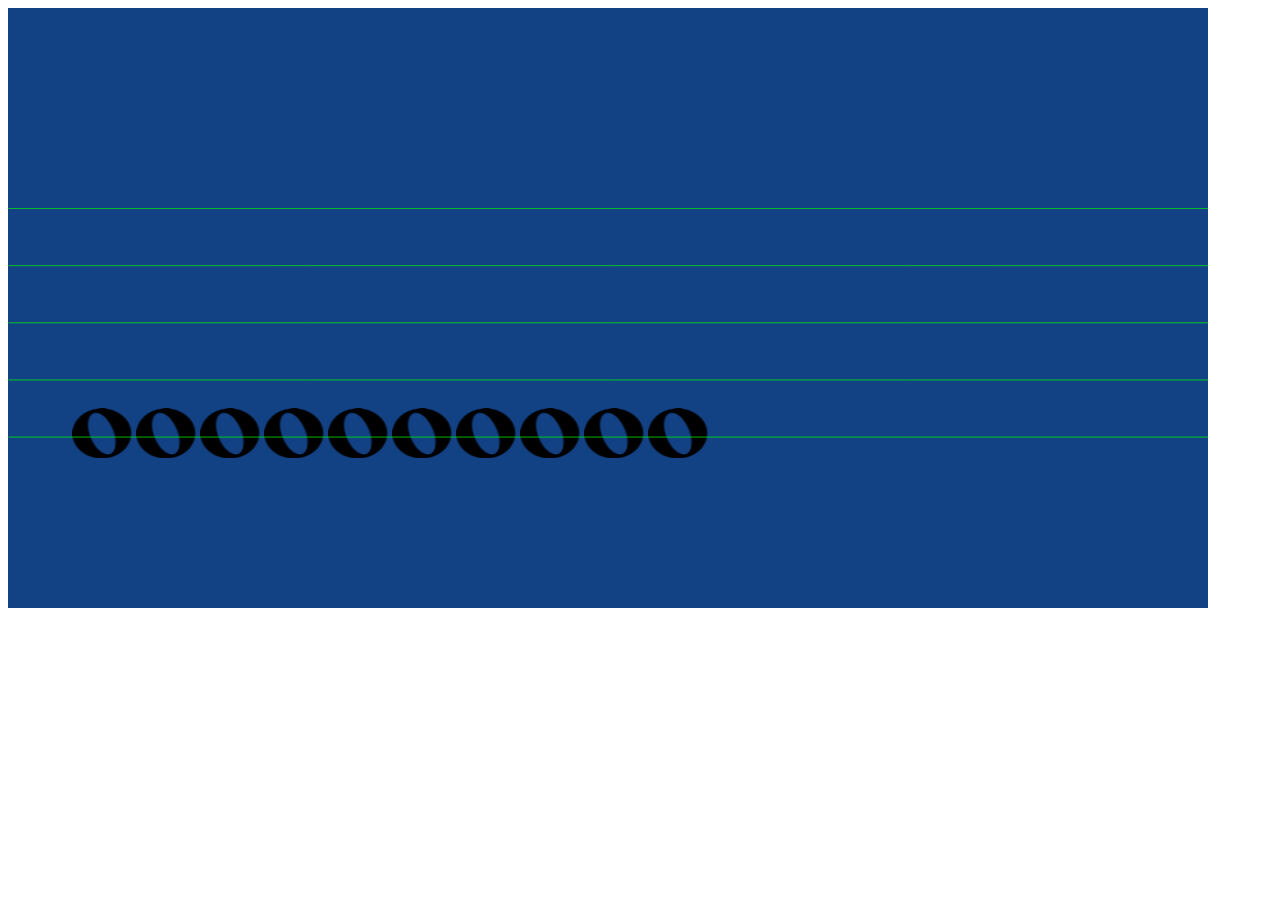
<file: hellophaser/index.html>
<!doctype html>
<html>
    <head>
        <meta charset="UTF-8" />
        <title>hello phaser!</title>
        <!--<script src="//cdn.jsdelivr.net/phaser/2.5.0/phaser.min.js"></script>-->
        <script src="./js/phaser.js"></script>
		<script src="./align_multiple_sprites.js"></script> 
    </head>
    <body>

    </body>
</html>
</file>
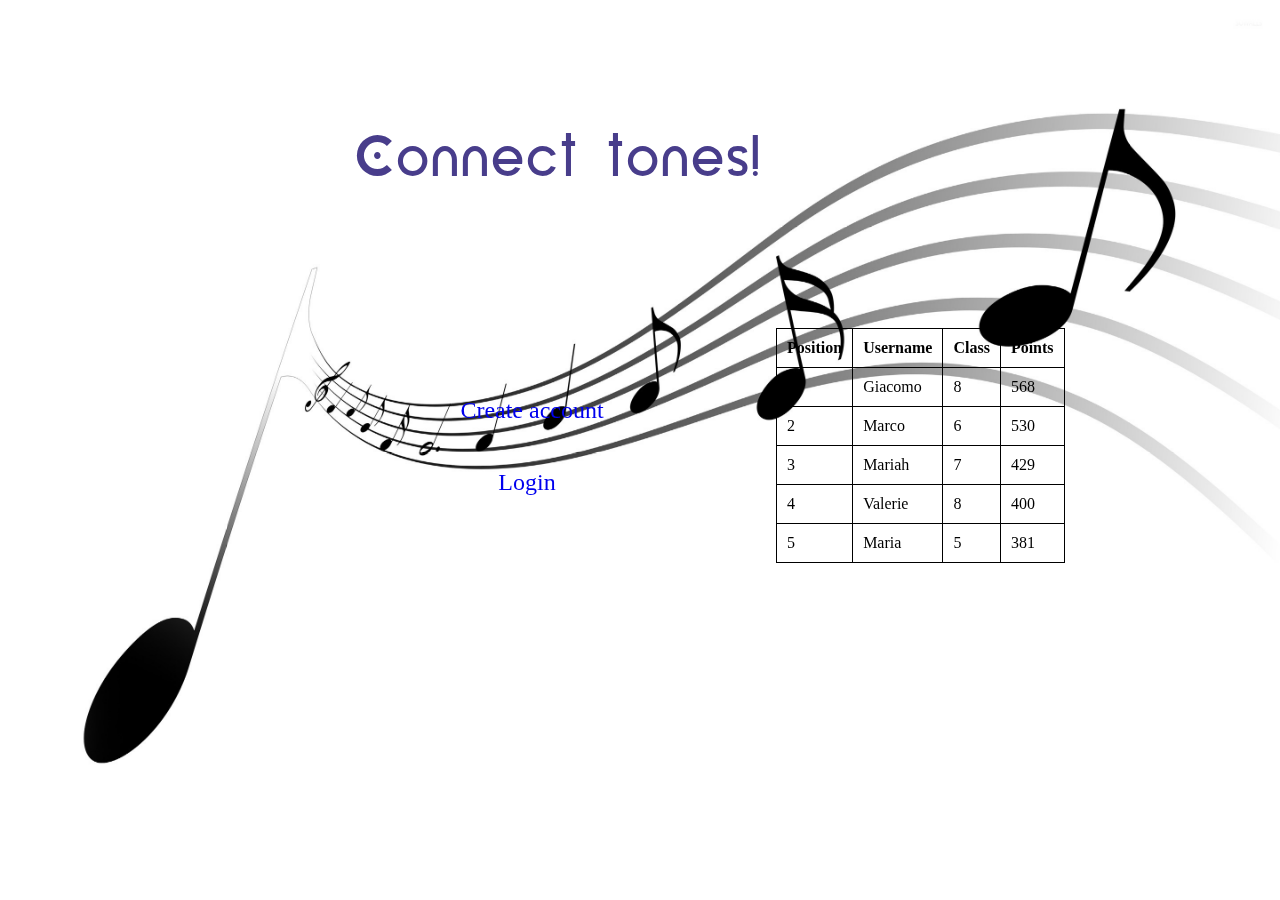
<file: notes/index.html>
<!DOCTYPE html>
<html lang="en">
<head>
    <meta charset="UTF-8">
    <link rel="stylesheet" type="text/css" href="style.css">
    <title>Connect tones</title>
</head>
<body>

<div id="background">
    <img src="assets/background.jpg" class="stretch" alt="" class="img-responsive"/>
</div>

<div id="title">
    Connect tones!
</div>

<div id="finalTable">
    <table>
        <tr>
            <th>Position</th>
            <th>Username</th>
            <th>Class</th>
            <th>Points</th>
        </tr>
        <tr>
            <td>1</td>
            <td>Giacomo</td>
            <td>8</td>
            <td>568</td>
        </tr>
        <tr>
            <td>2</td>
            <td>Marco</td>
            <td>6</td>
            <td>530</td>
        </tr>
        <tr>
            <td>3</td>
            <td>Mariah</td>
            <td>7</td>
            <td>429</td>
        </tr>
        <tr>
            <td>4</td>
            <td>Valerie</td>
            <td>8</td>
            <td>400</td>
        </tr>
        <tr>
            <td>5</td>
            <td>Maria</td>
            <td>5</td>
            <td>381</td>
        </tr>

    </table>
</div>

<div id="link1">
    <a  class="button" href="createAccount.html">Create account</a>
</div>
<div id="link2">
    <a class="button" href="login.html">Login</a>
</div>





</body>
</html>
</file>
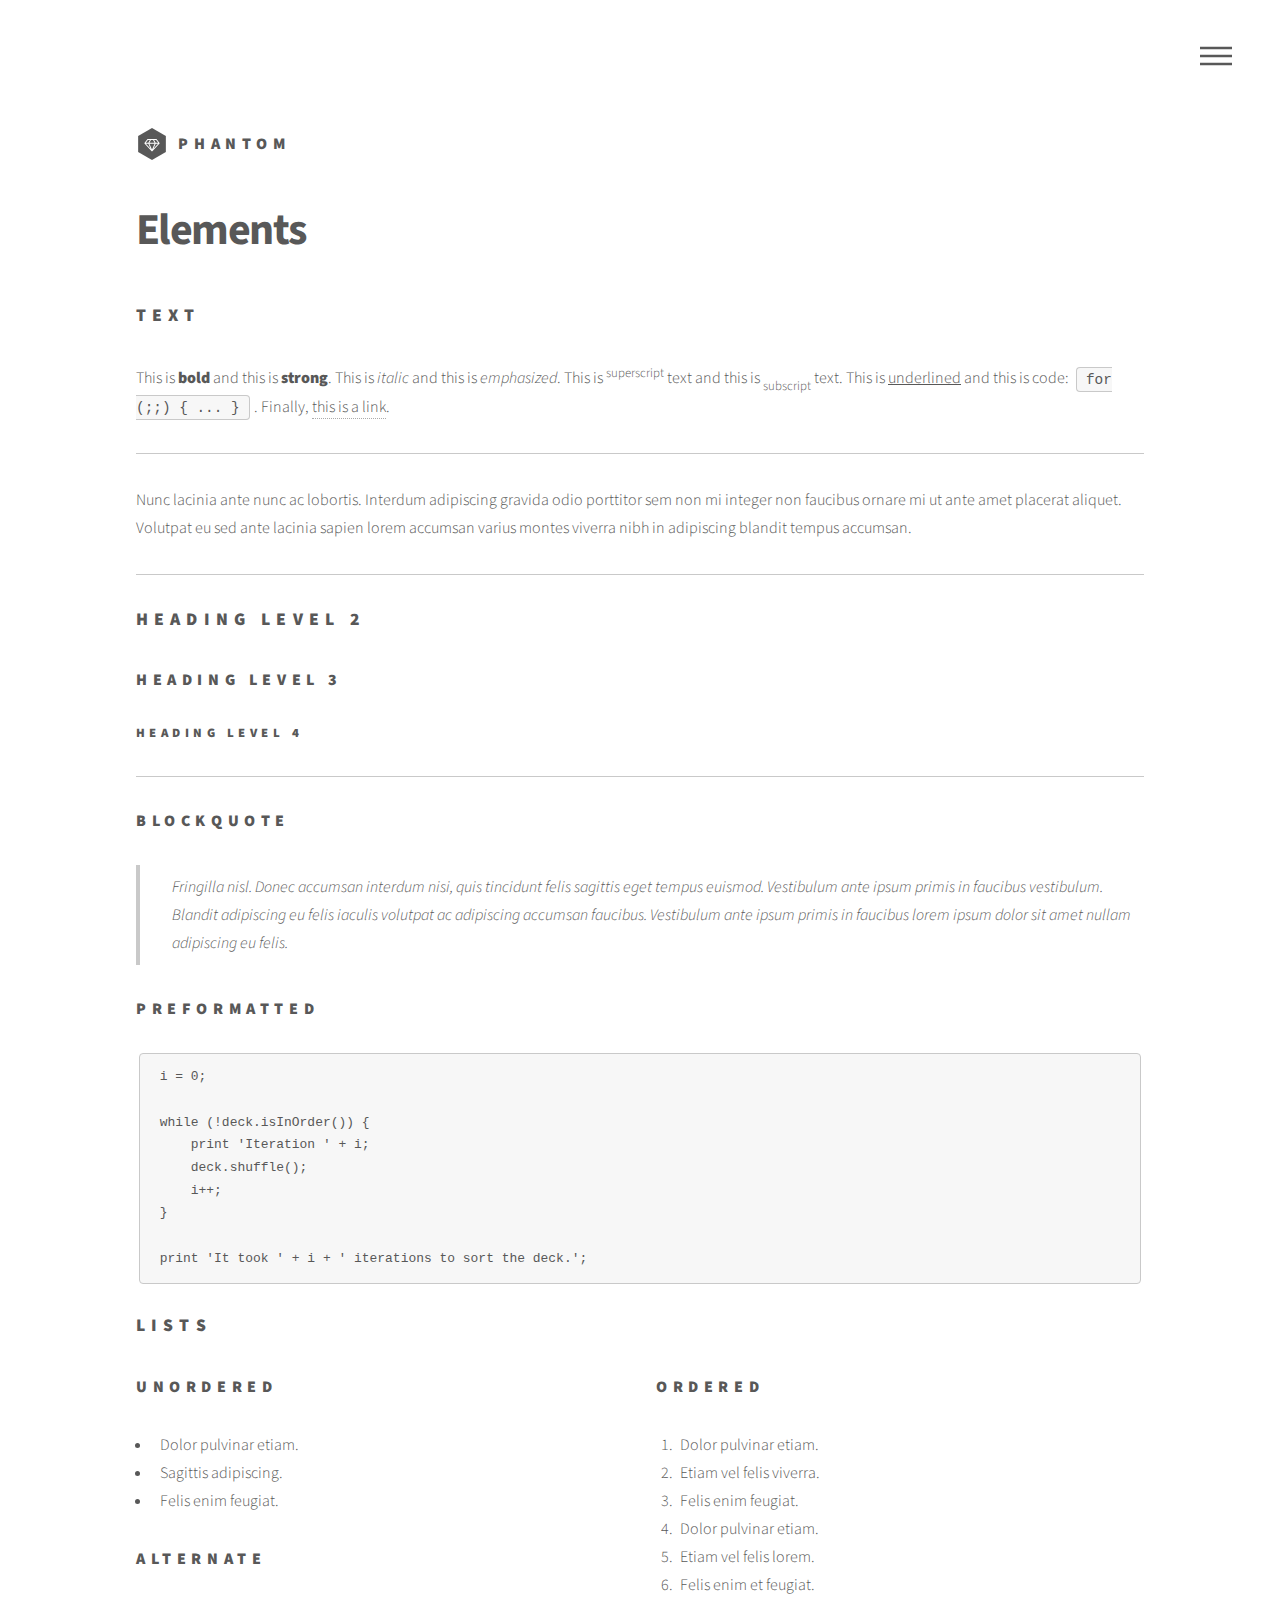
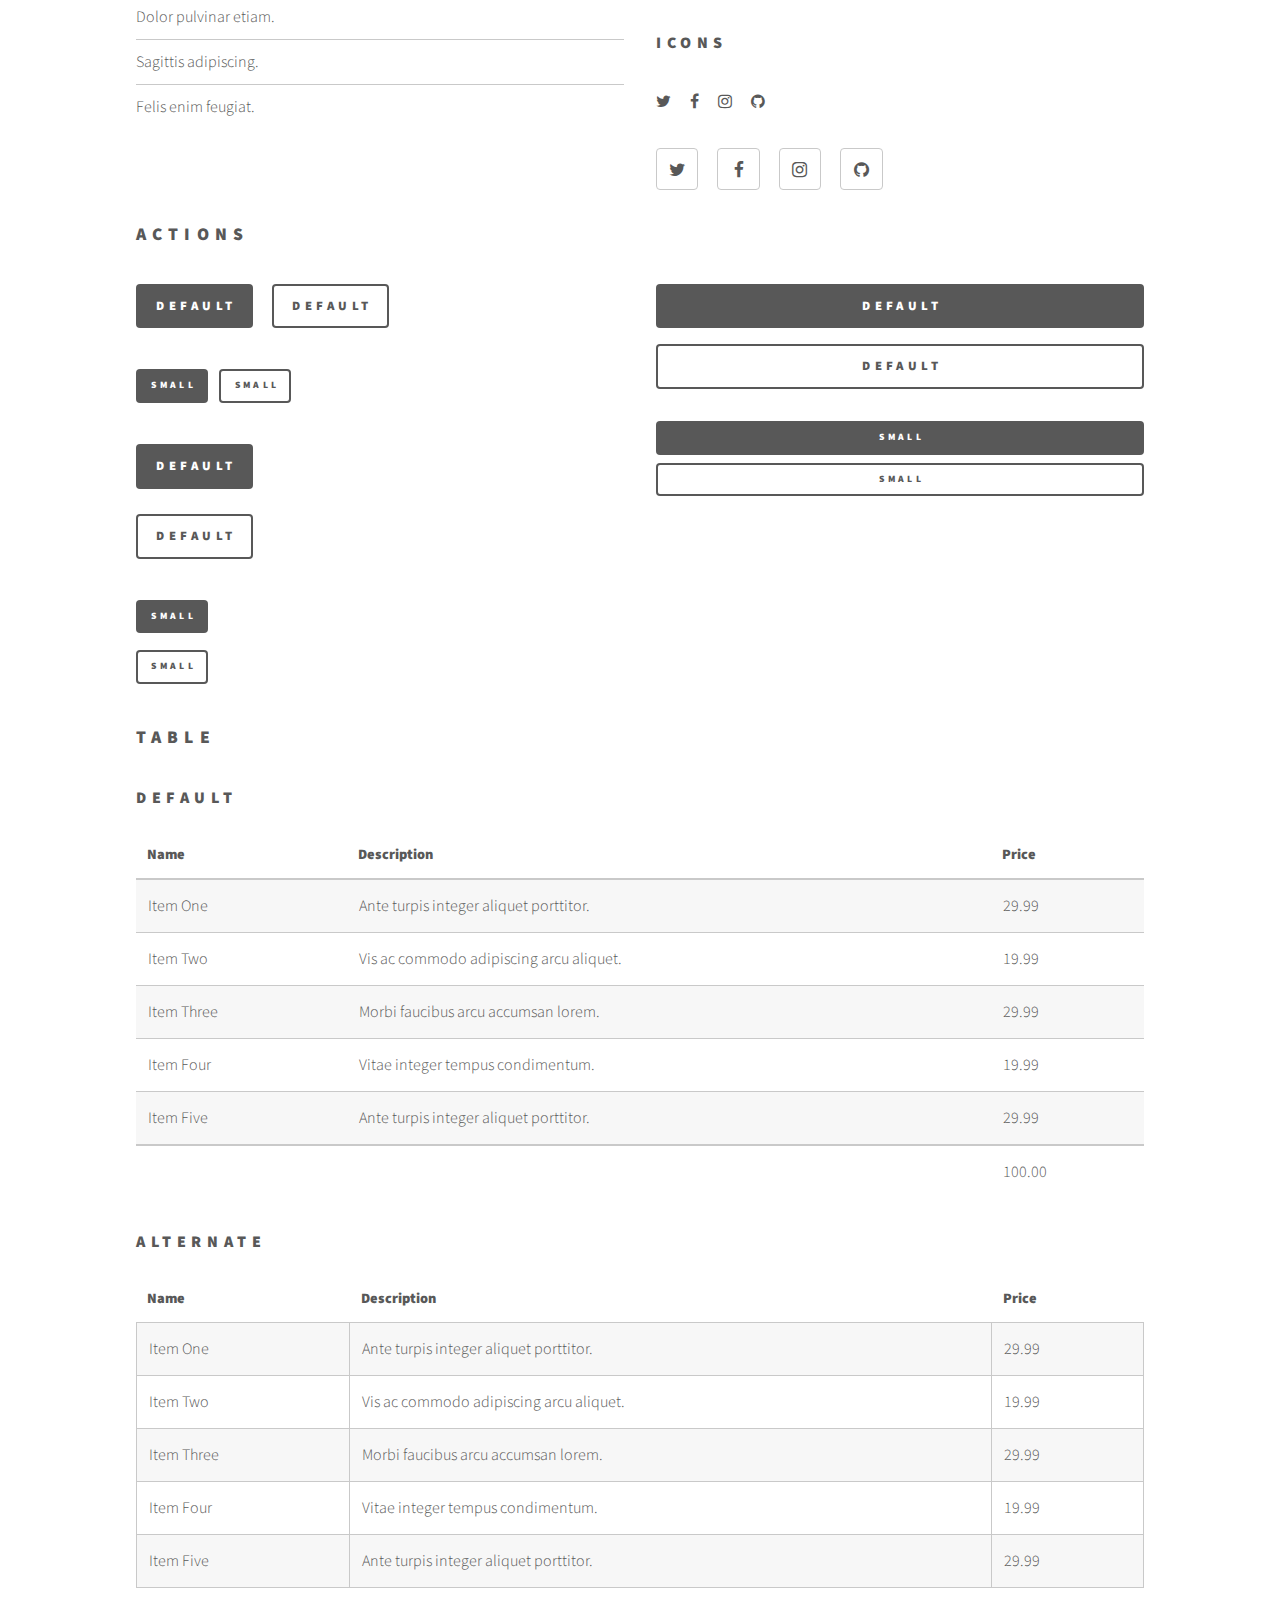
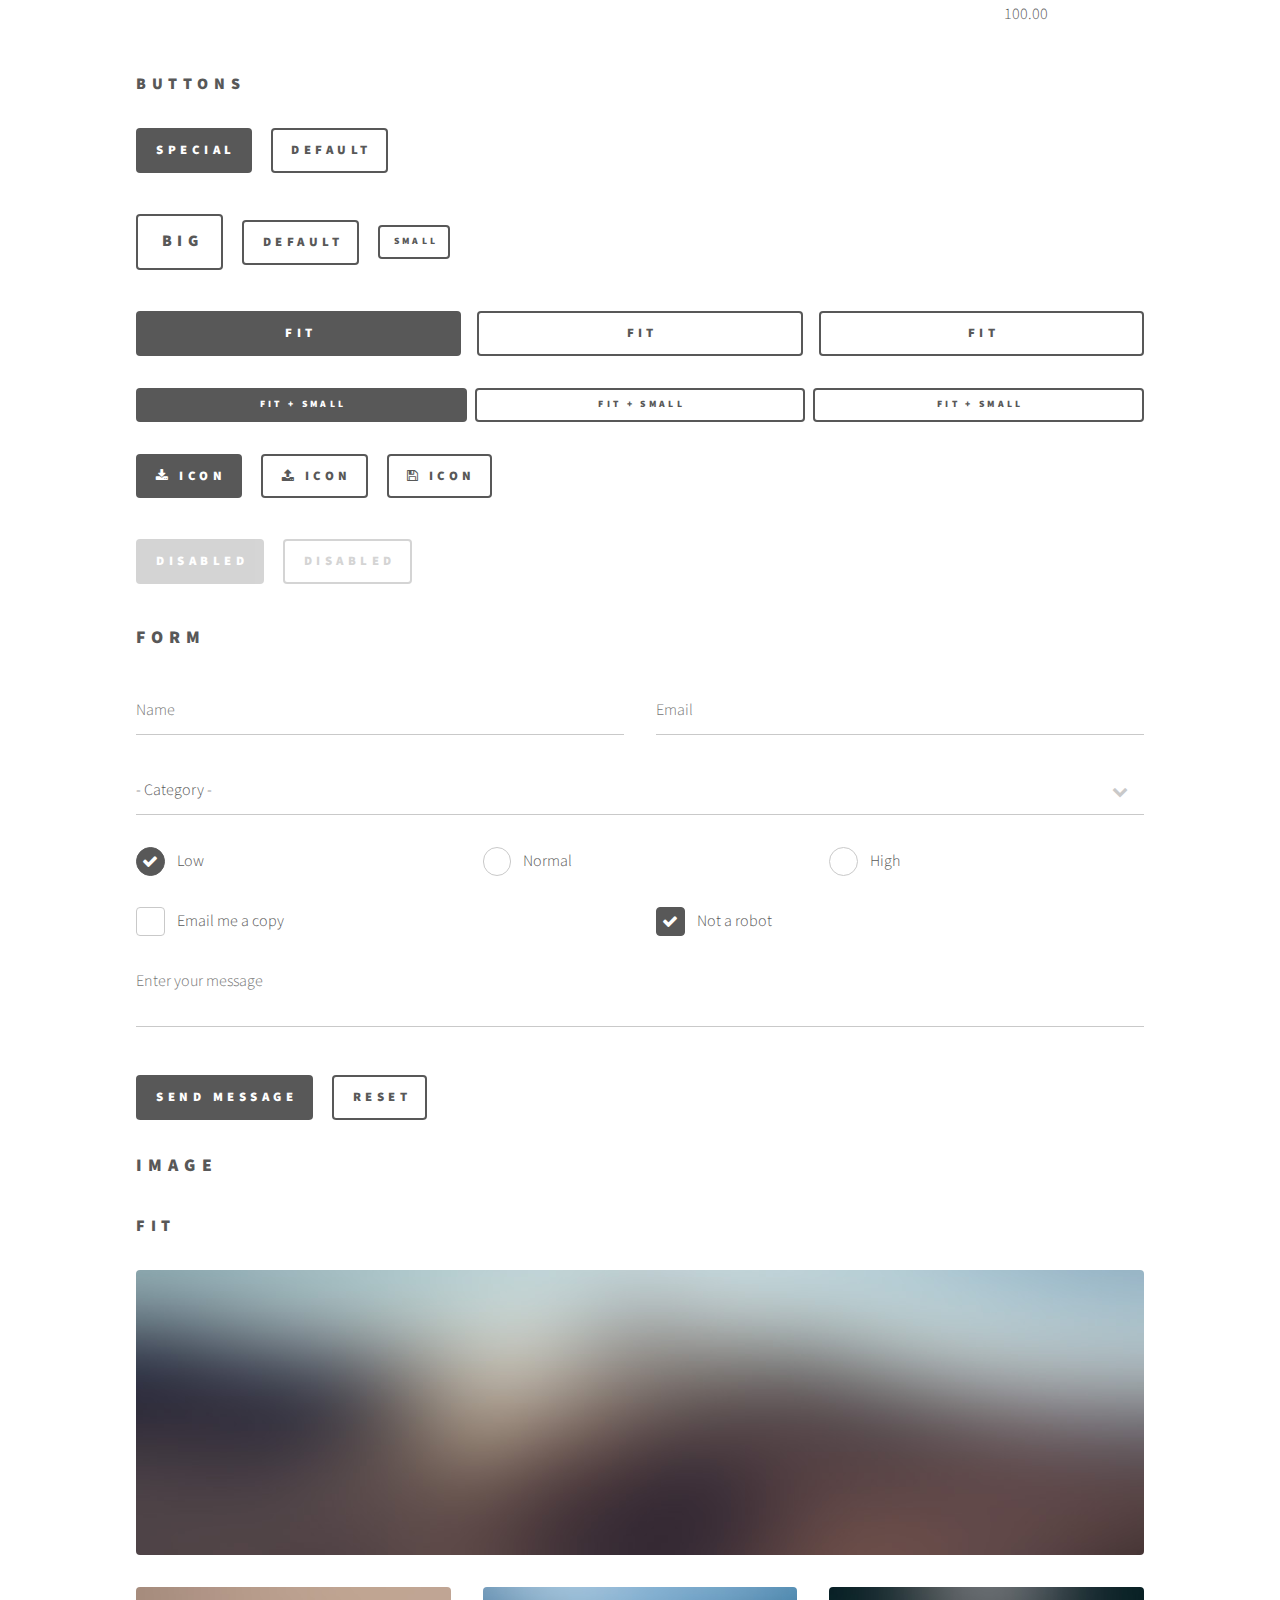
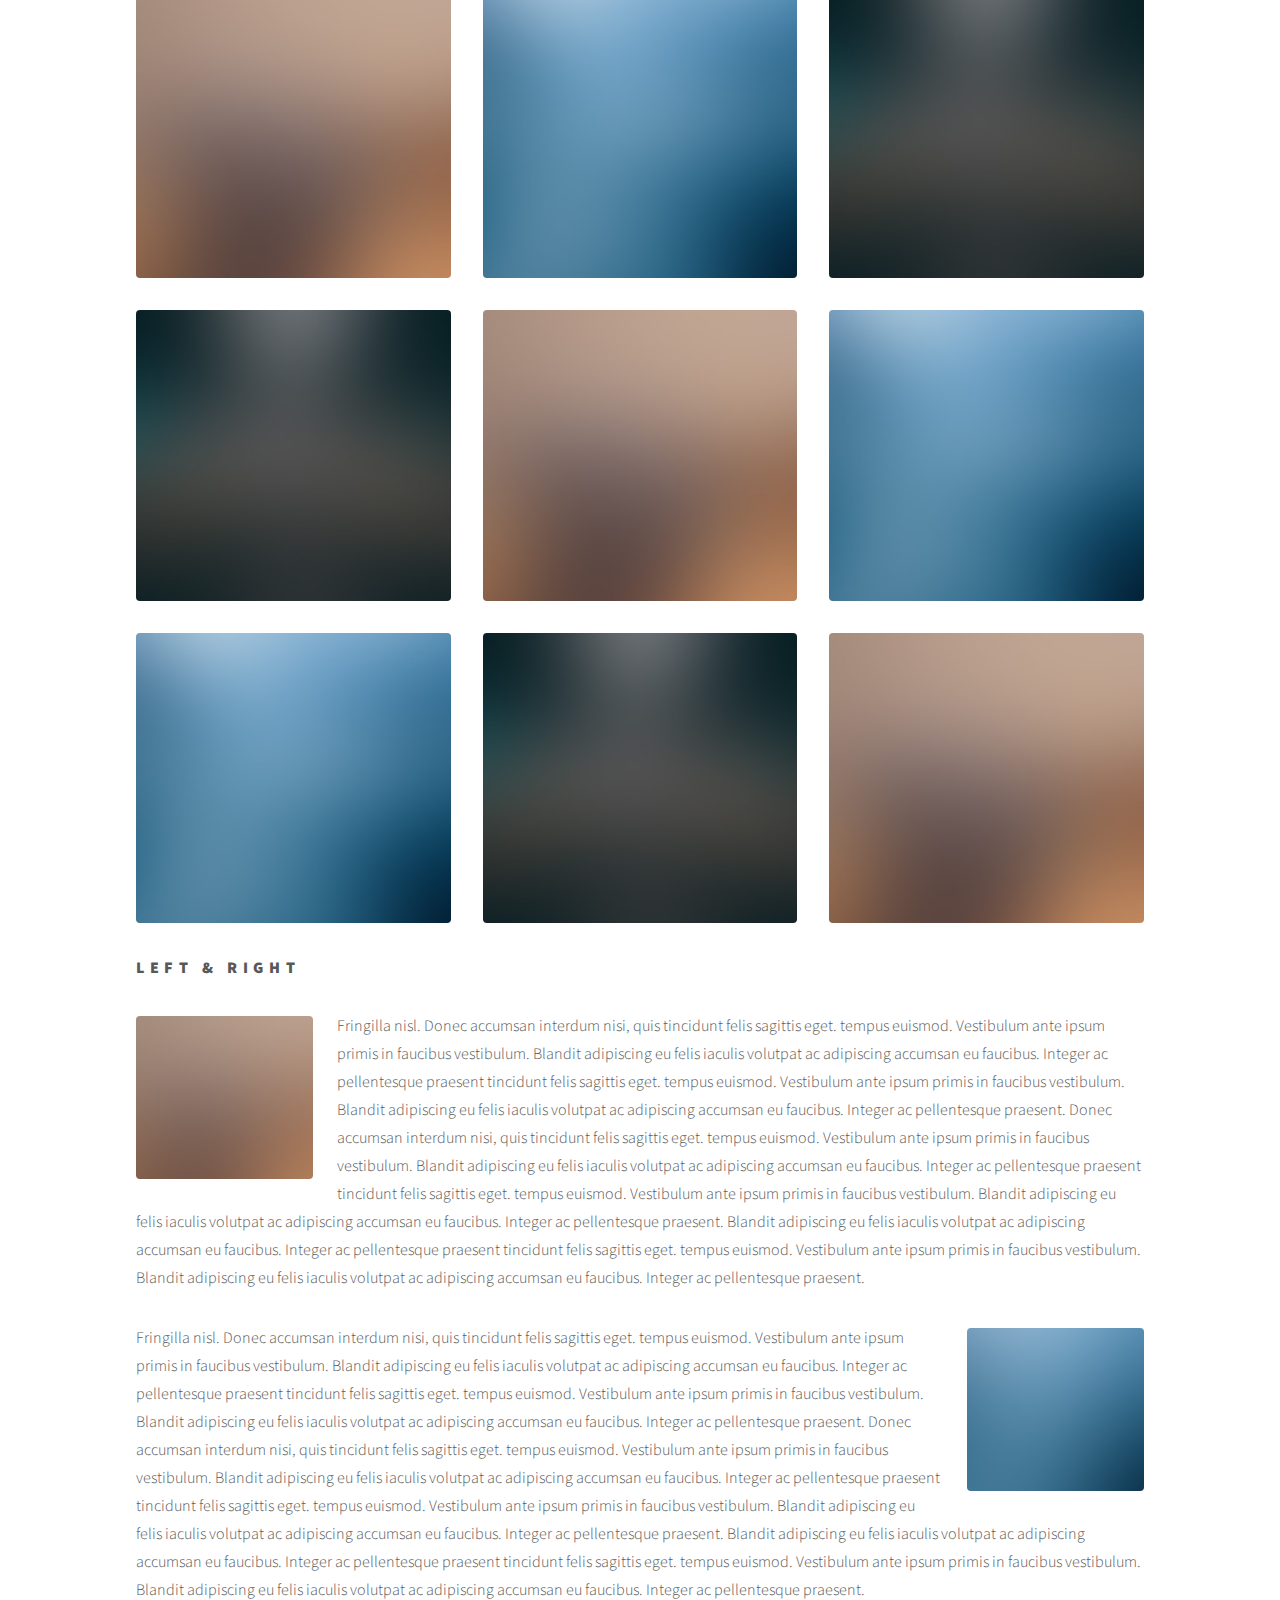
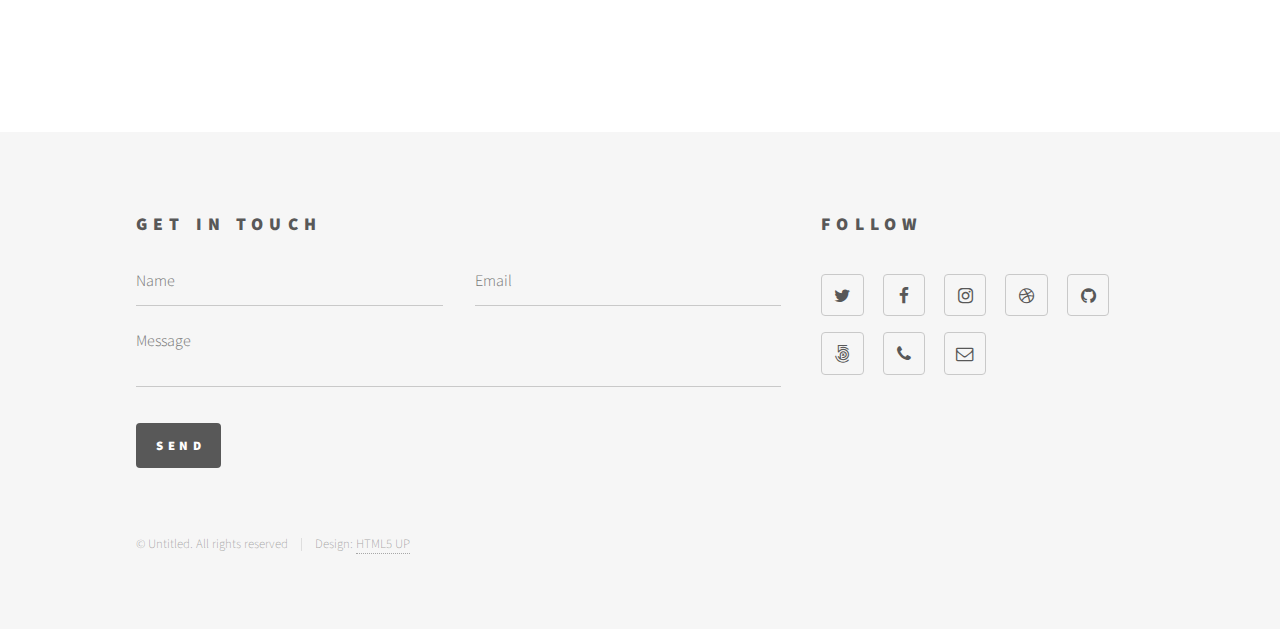
<file: html5/elements.html>
<!DOCTYPE HTML>
<!--
	Phantom by HTML5 UP
	html5up.net | @ajlkn
	Free for personal and commercial use under the CCA 3.0 license (html5up.net/license)
-->
<html>
	<head>
		<title>Elements - Phantom by HTML5 UP</title>
		<meta charset="utf-8" />
		<meta name="viewport" content="width=device-width, initial-scale=1" />
		<!--[if lte IE 8]><script src="assets/js/ie/html5shiv.js"></script><![endif]-->
		<link rel="stylesheet" href="assets/css/main.css" />
		<!--[if lte IE 9]><link rel="stylesheet" href="assets/css/ie9.css" /><![endif]-->
		<!--[if lte IE 8]><link rel="stylesheet" href="assets/css/ie8.css" /><![endif]-->
	</head>
	<body>
		<!-- Wrapper -->
			<div id="wrapper">

				<!-- Header -->
					<header id="header">
						<div class="inner">

							<!-- Logo -->
								<a href="index.html" class="logo">
									<span class="symbol"><img src="images/logo.svg" alt="" /></span><span class="title">Phantom</span>
								</a>

							<!-- Nav -->
								<nav>
									<ul>
										<li><a href="#menu">Menu</a></li>
									</ul>
								</nav>

						</div>
					</header>

				<!-- Menu -->
					<nav id="menu">
						<h2>Menu</h2>
						<ul>
							<li><a href="index.html">Home</a></li>
							<li><a href="generic.html">Ipsum veroeros</a></li>
							<li><a href="generic.html">Tempus etiam</a></li>
							<li><a href="generic.html">Consequat dolor</a></li>
							<li><a href="elements.html">Elements</a></li>
						</ul>
					</nav>

				<!-- Main -->
					<div id="main">
						<div class="inner">
							<h1>Elements</h1>

							<!-- Text -->
								<section>
									<h2>Text</h2>
									<p>This is <b>bold</b> and this is <strong>strong</strong>. This is <i>italic</i> and this is <em>emphasized</em>.
									This is <sup>superscript</sup> text and this is <sub>subscript</sub> text.
									This is <u>underlined</u> and this is code: <code>for (;;) { ... }</code>. Finally, <a href="#">this is a link</a>.</p>
									<hr />
									<p>Nunc lacinia ante nunc ac lobortis. Interdum adipiscing gravida odio porttitor sem non mi integer non faucibus ornare mi ut ante amet placerat aliquet. Volutpat eu sed ante lacinia sapien lorem accumsan varius montes viverra nibh in adipiscing blandit tempus accumsan.</p>
									<hr />
									<h2>Heading Level 2</h2>
									<h3>Heading Level 3</h3>
									<h4>Heading Level 4</h4>
									<hr />
									<h3>Blockquote</h3>
									<blockquote>Fringilla nisl. Donec accumsan interdum nisi, quis tincidunt felis sagittis eget tempus euismod. Vestibulum ante ipsum primis in faucibus vestibulum. Blandit adipiscing eu felis iaculis volutpat ac adipiscing accumsan faucibus. Vestibulum ante ipsum primis in faucibus lorem ipsum dolor sit amet nullam adipiscing eu felis.</blockquote>
									<h3>Preformatted</h3>
									<pre><code>i = 0;

while (!deck.isInOrder()) {
    print 'Iteration ' + i;
    deck.shuffle();
    i++;
}

print 'It took ' + i + ' iterations to sort the deck.';</code></pre>
								</section>

							<!-- Lists -->
								<section>
									<h2>Lists</h2>
									<div class="row">
										<div class="6u 12u$(medium)">
											<h3>Unordered</h3>
											<ul>
												<li>Dolor pulvinar etiam.</li>
												<li>Sagittis adipiscing.</li>
												<li>Felis enim feugiat.</li>
											</ul>
											<h3>Alternate</h3>
											<ul class="alt">
												<li>Dolor pulvinar etiam.</li>
												<li>Sagittis adipiscing.</li>
												<li>Felis enim feugiat.</li>
											</ul>
										</div>
										<div class="6u$ 12u$(medium)">
											<h3>Ordered</h3>
											<ol>
												<li>Dolor pulvinar etiam.</li>
												<li>Etiam vel felis viverra.</li>
												<li>Felis enim feugiat.</li>
												<li>Dolor pulvinar etiam.</li>
												<li>Etiam vel felis lorem.</li>
												<li>Felis enim et feugiat.</li>
											</ol>
											<h3>Icons</h3>
											<ul class="icons">
												<li><a href="#" class="icon style1 fa-twitter"><span class="label">Twitter</span></a></li>
												<li><a href="#" class="icon style1 fa-facebook"><span class="label">Facebook</span></a></li>
												<li><a href="#" class="icon style1 fa-instagram"><span class="label">Instagram</span></a></li>
												<li><a href="#" class="icon style1 fa-github"><span class="label">Github</span></a></li>
											</ul>
											<ul class="icons">
												<li><a href="#" class="icon style2 fa-twitter"><span class="label">Twitter</span></a></li>
												<li><a href="#" class="icon style2 fa-facebook"><span class="label">Facebook</span></a></li>
												<li><a href="#" class="icon style2 fa-instagram"><span class="label">Instagram</span></a></li>
												<li><a href="#" class="icon style2 fa-github"><span class="label">Github</span></a></li>
											</ul>
										</div>
									</div>
									<h2>Actions</h2>
									<div class="row">
										<div class="6u 12u$(medium)">
											<ul class="actions">
												<li><a href="#" class="button special">Default</a></li>
												<li><a href="#" class="button">Default</a></li>
											</ul>
											<ul class="actions small">
												<li><a href="#" class="button special small">Small</a></li>
												<li><a href="#" class="button small">Small</a></li>
											</ul>
											<ul class="actions vertical">
												<li><a href="#" class="button special">Default</a></li>
												<li><a href="#" class="button">Default</a></li>
											</ul>
											<ul class="actions vertical small">
												<li><a href="#" class="button special small">Small</a></li>
												<li><a href="#" class="button small">Small</a></li>
											</ul>
										</div>
										<div class="6u 12u$(medium)">
											<ul class="actions vertical">
												<li><a href="#" class="button special fit">Default</a></li>
												<li><a href="#" class="button fit">Default</a></li>
											</ul>
											<ul class="actions vertical small">
												<li><a href="#" class="button special small fit">Small</a></li>
												<li><a href="#" class="button small fit">Small</a></li>
											</ul>
										</div>
									</div>
								</section>

							<!-- Table -->
								<section>
									<h2>Table</h2>
									<h3>Default</h3>
									<div class="table-wrapper">
										<table>
											<thead>
												<tr>
													<th>Name</th>
													<th>Description</th>
													<th>Price</th>
												</tr>
											</thead>
											<tbody>
												<tr>
													<td>Item One</td>
													<td>Ante turpis integer aliquet porttitor.</td>
													<td>29.99</td>
												</tr>
												<tr>
													<td>Item Two</td>
													<td>Vis ac commodo adipiscing arcu aliquet.</td>
													<td>19.99</td>
												</tr>
												<tr>
													<td>Item Three</td>
													<td> Morbi faucibus arcu accumsan lorem.</td>
													<td>29.99</td>
												</tr>
												<tr>
													<td>Item Four</td>
													<td>Vitae integer tempus condimentum.</td>
													<td>19.99</td>
												</tr>
												<tr>
													<td>Item Five</td>
													<td>Ante turpis integer aliquet porttitor.</td>
													<td>29.99</td>
												</tr>
											</tbody>
											<tfoot>
												<tr>
													<td colspan="2"></td>
													<td>100.00</td>
												</tr>
											</tfoot>
										</table>
									</div>

									<h3>Alternate</h3>
									<div class="table-wrapper">
										<table class="alt">
											<thead>
												<tr>
													<th>Name</th>
													<th>Description</th>
													<th>Price</th>
												</tr>
											</thead>
											<tbody>
												<tr>
													<td>Item One</td>
													<td>Ante turpis integer aliquet porttitor.</td>
													<td>29.99</td>
												</tr>
												<tr>
													<td>Item Two</td>
													<td>Vis ac commodo adipiscing arcu aliquet.</td>
													<td>19.99</td>
												</tr>
												<tr>
													<td>Item Three</td>
													<td> Morbi faucibus arcu accumsan lorem.</td>
													<td>29.99</td>
												</tr>
												<tr>
													<td>Item Four</td>
													<td>Vitae integer tempus condimentum.</td>
													<td>19.99</td>
												</tr>
												<tr>
													<td>Item Five</td>
													<td>Ante turpis integer aliquet porttitor.</td>
													<td>29.99</td>
												</tr>
											</tbody>
											<tfoot>
												<tr>
													<td colspan="2"></td>
													<td>100.00</td>
												</tr>
											</tfoot>
										</table>
									</div>
								</section>

							<!-- Buttons -->
								<section>
									<h3>Buttons</h3>
									<ul class="actions">
										<li><a href="#" class="button special">Special</a></li>
										<li><a href="#" class="button">Default</a></li>
									</ul>
									<ul class="actions">
										<li><a href="#" class="button big">Big</a></li>
										<li><a href="#" class="button">Default</a></li>
										<li><a href="#" class="button small">Small</a></li>
									</ul>
									<ul class="actions fit">
										<li><a href="#" class="button special fit">Fit</a></li>
										<li><a href="#" class="button fit">Fit</a></li>
										<li><a href="#" class="button fit">Fit</a></li>
									</ul>
									<ul class="actions fit small">
										<li><a href="#" class="button special fit small">Fit + Small</a></li>
										<li><a href="#" class="button fit small">Fit + Small</a></li>
										<li><a href="#" class="button fit small">Fit + Small</a></li>
									</ul>
									<ul class="actions">
										<li><a href="#" class="button special icon fa-download">Icon</a></li>
										<li><a href="#" class="button icon fa-upload">Icon</a></li>
										<li><a href="#" class="button icon fa-save">Icon</a></li>
									</ul>
									<ul class="actions">
										<li><span class="button special disabled">Disabled</span></li>
										<li><span class="button disabled">Disabled</span></li>
									</ul>
								</section>

							<!-- Form -->
								<section>
									<h2>Form</h2>
									<form method="post" action="#">
										<div class="row uniform">
											<div class="6u 12u$(xsmall)">
												<input type="text" name="demo-name" id="demo-name" value="" placeholder="Name" />
											</div>
											<div class="6u$ 12u$(xsmall)">
												<input type="email" name="demo-email" id="demo-email" value="" placeholder="Email" />
											</div>
											<div class="12u$">
												<div class="select-wrapper">
													<select name="demo-category" id="demo-category">
														<option value="">- Category -</option>
														<option value="1">Manufacturing</option>
														<option value="1">Shipping</option>
														<option value="1">Administration</option>
														<option value="1">Human Resources</option>
													</select>
												</div>
											</div>
											<div class="4u 12u$(small)">
												<input type="radio" id="demo-priority-low" name="demo-priority" checked>
												<label for="demo-priority-low">Low</label>
											</div>
											<div class="4u 12u$(small)">
												<input type="radio" id="demo-priority-normal" name="demo-priority">
												<label for="demo-priority-normal">Normal</label>
											</div>
											<div class="4u$ 12u$(small)">
												<input type="radio" id="demo-priority-high" name="demo-priority">
												<label for="demo-priority-high">High</label>
											</div>
											<div class="6u 12u$(small)">
												<input type="checkbox" id="demo-copy" name="demo-copy">
												<label for="demo-copy">Email me a copy</label>
											</div>
											<div class="6u$ 12u$(small)">
												<input type="checkbox" id="demo-human" name="demo-human" checked>
												<label for="demo-human">Not a robot</label>
											</div>
											<div class="12u$">
												<textarea name="demo-message" id="demo-message" placeholder="Enter your message" rows="6"></textarea>
											</div>
											<div class="12u$">
												<ul class="actions">
													<li><input type="submit" value="Send Message" class="special" /></li>
													<li><input type="reset" value="Reset" /></li>
												</ul>
											</div>
										</div>
									</form>
								</section>

							<!-- Image -->
								<section>
									<h2>Image</h2>
									<h3>Fit</h3>
									<div class="box alt">
										<div class="row uniform">
											<div class="12u$"><span class="image fit"><img src="images/pic13.jpg" alt="" /></span></div>
											<div class="4u"><span class="image fit"><img src="images/pic01.jpg" alt="" /></span></div>
											<div class="4u"><span class="image fit"><img src="images/pic02.jpg" alt="" /></span></div>
											<div class="4u$"><span class="image fit"><img src="images/pic03.jpg" alt="" /></span></div>
											<div class="4u"><span class="image fit"><img src="images/pic03.jpg" alt="" /></span></div>
											<div class="4u"><span class="image fit"><img src="images/pic01.jpg" alt="" /></span></div>
											<div class="4u$"><span class="image fit"><img src="images/pic02.jpg" alt="" /></span></div>
											<div class="4u"><span class="image fit"><img src="images/pic02.jpg" alt="" /></span></div>
											<div class="4u"><span class="image fit"><img src="images/pic03.jpg" alt="" /></span></div>
											<div class="4u$"><span class="image fit"><img src="images/pic01.jpg" alt="" /></span></div>
										</div>
									</div>
									<h3>Left &amp; Right</h3>
									<p><span class="image left"><img src="images/pic14.jpg" alt="" /></span>Fringilla nisl. Donec accumsan interdum nisi, quis tincidunt felis sagittis eget. tempus euismod. Vestibulum ante ipsum primis in faucibus vestibulum. Blandit adipiscing eu felis iaculis volutpat ac adipiscing accumsan eu faucibus. Integer ac pellentesque praesent tincidunt felis sagittis eget. tempus euismod. Vestibulum ante ipsum primis in faucibus vestibulum. Blandit adipiscing eu felis iaculis volutpat ac adipiscing accumsan eu faucibus. Integer ac pellentesque praesent. Donec accumsan interdum nisi, quis tincidunt felis sagittis eget. tempus euismod. Vestibulum ante ipsum primis in faucibus vestibulum. Blandit adipiscing eu felis iaculis volutpat ac adipiscing accumsan eu faucibus. Integer ac pellentesque praesent tincidunt felis sagittis eget. tempus euismod. Vestibulum ante ipsum primis in faucibus vestibulum. Blandit adipiscing eu felis iaculis volutpat ac adipiscing accumsan eu faucibus. Integer ac pellentesque praesent. Blandit adipiscing eu felis iaculis volutpat ac adipiscing accumsan eu faucibus. Integer ac pellentesque praesent tincidunt felis sagittis eget. tempus euismod. Vestibulum ante ipsum primis in faucibus vestibulum. Blandit adipiscing eu felis iaculis volutpat ac adipiscing accumsan eu faucibus. Integer ac pellentesque praesent.</p>
									<p><span class="image right"><img src="images/pic15.jpg" alt="" /></span>Fringilla nisl. Donec accumsan interdum nisi, quis tincidunt felis sagittis eget. tempus euismod. Vestibulum ante ipsum primis in faucibus vestibulum. Blandit adipiscing eu felis iaculis volutpat ac adipiscing accumsan eu faucibus. Integer ac pellentesque praesent tincidunt felis sagittis eget. tempus euismod. Vestibulum ante ipsum primis in faucibus vestibulum. Blandit adipiscing eu felis iaculis volutpat ac adipiscing accumsan eu faucibus. Integer ac pellentesque praesent. Donec accumsan interdum nisi, quis tincidunt felis sagittis eget. tempus euismod. Vestibulum ante ipsum primis in faucibus vestibulum. Blandit adipiscing eu felis iaculis volutpat ac adipiscing accumsan eu faucibus. Integer ac pellentesque praesent tincidunt felis sagittis eget. tempus euismod. Vestibulum ante ipsum primis in faucibus vestibulum. Blandit adipiscing eu felis iaculis volutpat ac adipiscing accumsan eu faucibus. Integer ac pellentesque praesent. Blandit adipiscing eu felis iaculis volutpat ac adipiscing accumsan eu faucibus. Integer ac pellentesque praesent tincidunt felis sagittis eget. tempus euismod. Vestibulum ante ipsum primis in faucibus vestibulum. Blandit adipiscing eu felis iaculis volutpat ac adipiscing accumsan eu faucibus. Integer ac pellentesque praesent.</p>
								</section>

						</div>
					</div>

				<!-- Footer -->
					<footer id="footer">
						<div class="inner">
							<section>
								<h2>Get in touch</h2>
								<form method="post" action="#">
									<div class="field half first">
										<input type="text" name="name" id="name" placeholder="Name" />
									</div>
									<div class="field half">
										<input type="email" name="email" id="email" placeholder="Email" />
									</div>
									<div class="field">
										<textarea name="message" id="message" placeholder="Message"></textarea>
									</div>
									<ul class="actions">
										<li><input type="submit" value="Send" class="special" /></li>
									</ul>
								</form>
							</section>
							<section>
								<h2>Follow</h2>
								<ul class="icons">
									<li><a href="#" class="icon style2 fa-twitter"><span class="label">Twitter</span></a></li>
									<li><a href="#" class="icon style2 fa-facebook"><span class="label">Facebook</span></a></li>
									<li><a href="#" class="icon style2 fa-instagram"><span class="label">Instagram</span></a></li>
									<li><a href="#" class="icon style2 fa-dribbble"><span class="label">Dribbble</span></a></li>
									<li><a href="#" class="icon style2 fa-github"><span class="label">GitHub</span></a></li>
									<li><a href="#" class="icon style2 fa-500px"><span class="label">500px</span></a></li>
									<li><a href="#" class="icon style2 fa-phone"><span class="label">Phone</span></a></li>
									<li><a href="#" class="icon style2 fa-envelope-o"><span class="label">Email</span></a></li>
								</ul>
							</section>
							<ul class="copyright">
								<li>&copy; Untitled. All rights reserved</li><li>Design: <a href="http://html5up.net">HTML5 UP</a></li>
							</ul>
						</div>
					</footer>

			</div>

		<!-- Scripts -->
			<script src="assets/js/jquery.min.js"></script>
			<script src="assets/js/skel.min.js"></script>
			<script src="assets/js/util.js"></script>
			<!--[if lte IE 8]><script src="assets/js/ie/respond.min.js"></script><![endif]-->
			<script src="assets/js/main.js"></script>

	</body>
</html>
</file>
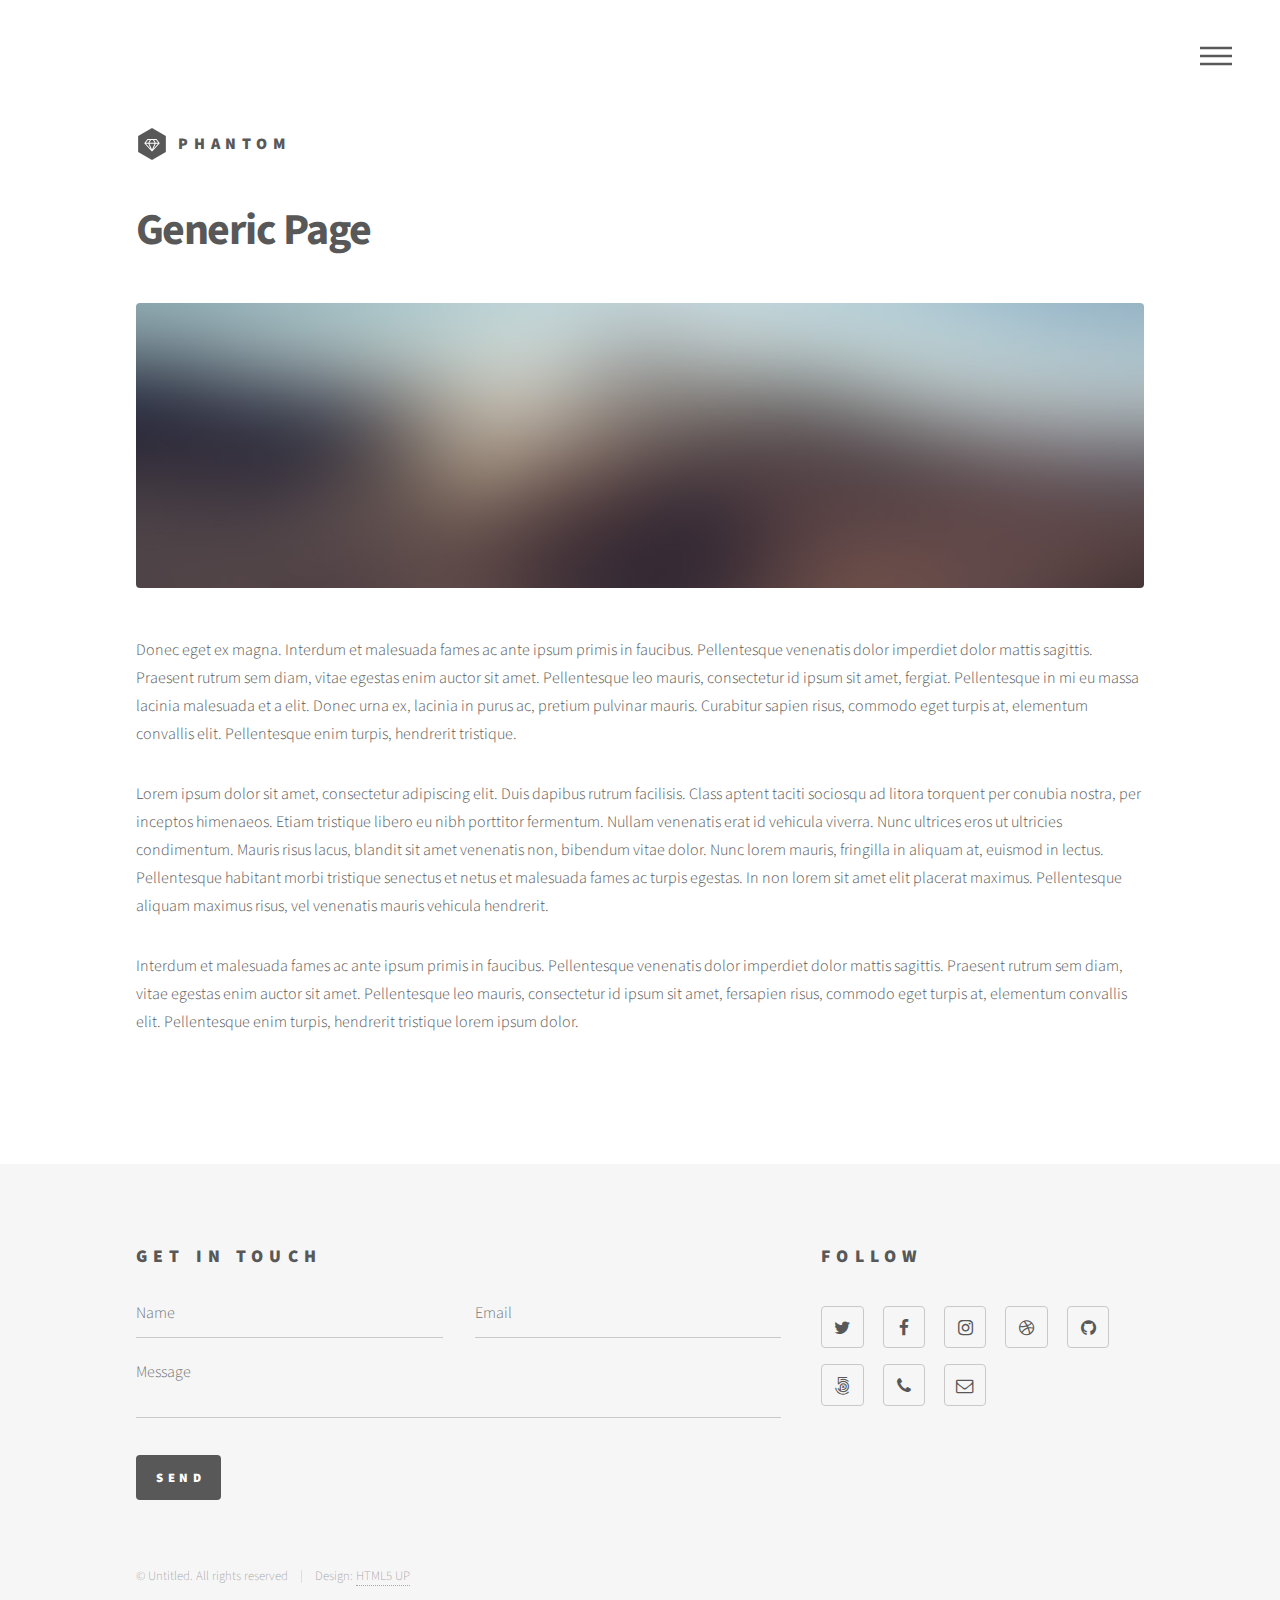
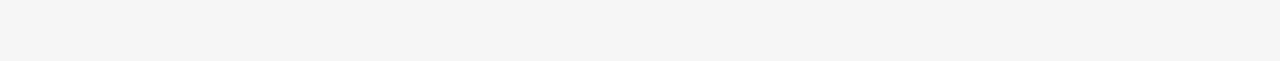
<file: html5/generic.html>
<!DOCTYPE HTML>
<!--
	Phantom by HTML5 UP
	html5up.net | @ajlkn
	Free for personal and commercial use under the CCA 3.0 license (html5up.net/license)
-->
<html>
	<head>
		<title>Generic - Phantom by HTML5 UP</title>
		<meta charset="utf-8" />
		<meta name="viewport" content="width=device-width, initial-scale=1" />
		<!--[if lte IE 8]><script src="assets/js/ie/html5shiv.js"></script><![endif]-->
		<link rel="stylesheet" href="assets/css/main.css" />
		<!--[if lte IE 9]><link rel="stylesheet" href="assets/css/ie9.css" /><![endif]-->
		<!--[if lte IE 8]><link rel="stylesheet" href="assets/css/ie8.css" /><![endif]-->
	</head>
	<body>
		<!-- Wrapper -->
			<div id="wrapper">

				<!-- Header -->
					<header id="header">
						<div class="inner">

							<!-- Logo -->
								<a href="index.html" class="logo">
									<span class="symbol"><img src="images/logo.svg" alt="" /></span><span class="title">Phantom</span>
								</a>

							<!-- Nav -->
								<nav>
									<ul>
										<li><a href="#menu">Menu</a></li>
									</ul>
								</nav>

						</div>
					</header>

				<!-- Menu -->
					<nav id="menu">
						<h2>Menu</h2>
						<ul>
							<li><a href="index.html">Home</a></li>
							<li><a href="generic.html">Ipsum veroeros</a></li>
							<li><a href="generic.html">Tempus etiam</a></li>
							<li><a href="generic.html">Consequat dolor</a></li>
							<li><a href="elements.html">Elements</a></li>
						</ul>
					</nav>

				<!-- Main -->
					<div id="main">
						<div class="inner">
							<h1>Generic Page</h1>
							<span class="image main"><img src="images/pic13.jpg" alt="" /></span>
							<p>Donec eget ex magna. Interdum et malesuada fames ac ante ipsum primis in faucibus. Pellentesque venenatis dolor imperdiet dolor mattis sagittis. Praesent rutrum sem diam, vitae egestas enim auctor sit amet. Pellentesque leo mauris, consectetur id ipsum sit amet, fergiat. Pellentesque in mi eu massa lacinia malesuada et a elit. Donec urna ex, lacinia in purus ac, pretium pulvinar mauris. Curabitur sapien risus, commodo eget turpis at, elementum convallis elit. Pellentesque enim turpis, hendrerit tristique.</p>
							<p>Lorem ipsum dolor sit amet, consectetur adipiscing elit. Duis dapibus rutrum facilisis. Class aptent taciti sociosqu ad litora torquent per conubia nostra, per inceptos himenaeos. Etiam tristique libero eu nibh porttitor fermentum. Nullam venenatis erat id vehicula viverra. Nunc ultrices eros ut ultricies condimentum. Mauris risus lacus, blandit sit amet venenatis non, bibendum vitae dolor. Nunc lorem mauris, fringilla in aliquam at, euismod in lectus. Pellentesque habitant morbi tristique senectus et netus et malesuada fames ac turpis egestas. In non lorem sit amet elit placerat maximus. Pellentesque aliquam maximus risus, vel venenatis mauris vehicula hendrerit.</p>
							<p>Interdum et malesuada fames ac ante ipsum primis in faucibus. Pellentesque venenatis dolor imperdiet dolor mattis sagittis. Praesent rutrum sem diam, vitae egestas enim auctor sit amet. Pellentesque leo mauris, consectetur id ipsum sit amet, fersapien risus, commodo eget turpis at, elementum convallis elit. Pellentesque enim turpis, hendrerit tristique lorem ipsum dolor.</p>
						</div>
					</div>

				<!-- Footer -->
					<footer id="footer">
						<div class="inner">
							<section>
								<h2>Get in touch</h2>
								<form method="post" action="#">
									<div class="field half first">
										<input type="text" name="name" id="name" placeholder="Name" />
									</div>
									<div class="field half">
										<input type="email" name="email" id="email" placeholder="Email" />
									</div>
									<div class="field">
										<textarea name="message" id="message" placeholder="Message"></textarea>
									</div>
									<ul class="actions">
										<li><input type="submit" value="Send" class="special" /></li>
									</ul>
								</form>
							</section>
							<section>
								<h2>Follow</h2>
								<ul class="icons">
									<li><a href="#" class="icon style2 fa-twitter"><span class="label">Twitter</span></a></li>
									<li><a href="#" class="icon style2 fa-facebook"><span class="label">Facebook</span></a></li>
									<li><a href="#" class="icon style2 fa-instagram"><span class="label">Instagram</span></a></li>
									<li><a href="#" class="icon style2 fa-dribbble"><span class="label">Dribbble</span></a></li>
									<li><a href="#" class="icon style2 fa-github"><span class="label">GitHub</span></a></li>
									<li><a href="#" class="icon style2 fa-500px"><span class="label">500px</span></a></li>
									<li><a href="#" class="icon style2 fa-phone"><span class="label">Phone</span></a></li>
									<li><a href="#" class="icon style2 fa-envelope-o"><span class="label">Email</span></a></li>
								</ul>
							</section>
							<ul class="copyright">
								<li>&copy; Untitled. All rights reserved</li><li>Design: <a href="http://html5up.net">HTML5 UP</a></li>
							</ul>
						</div>
					</footer>

			</div>

		<!-- Scripts -->
			<script src="assets/js/jquery.min.js"></script>
			<script src="assets/js/skel.min.js"></script>
			<script src="assets/js/util.js"></script>
			<!--[if lte IE 8]><script src="assets/js/ie/respond.min.js"></script><![endif]-->
			<script src="assets/js/main.js"></script>

	</body>
</html>
</file>
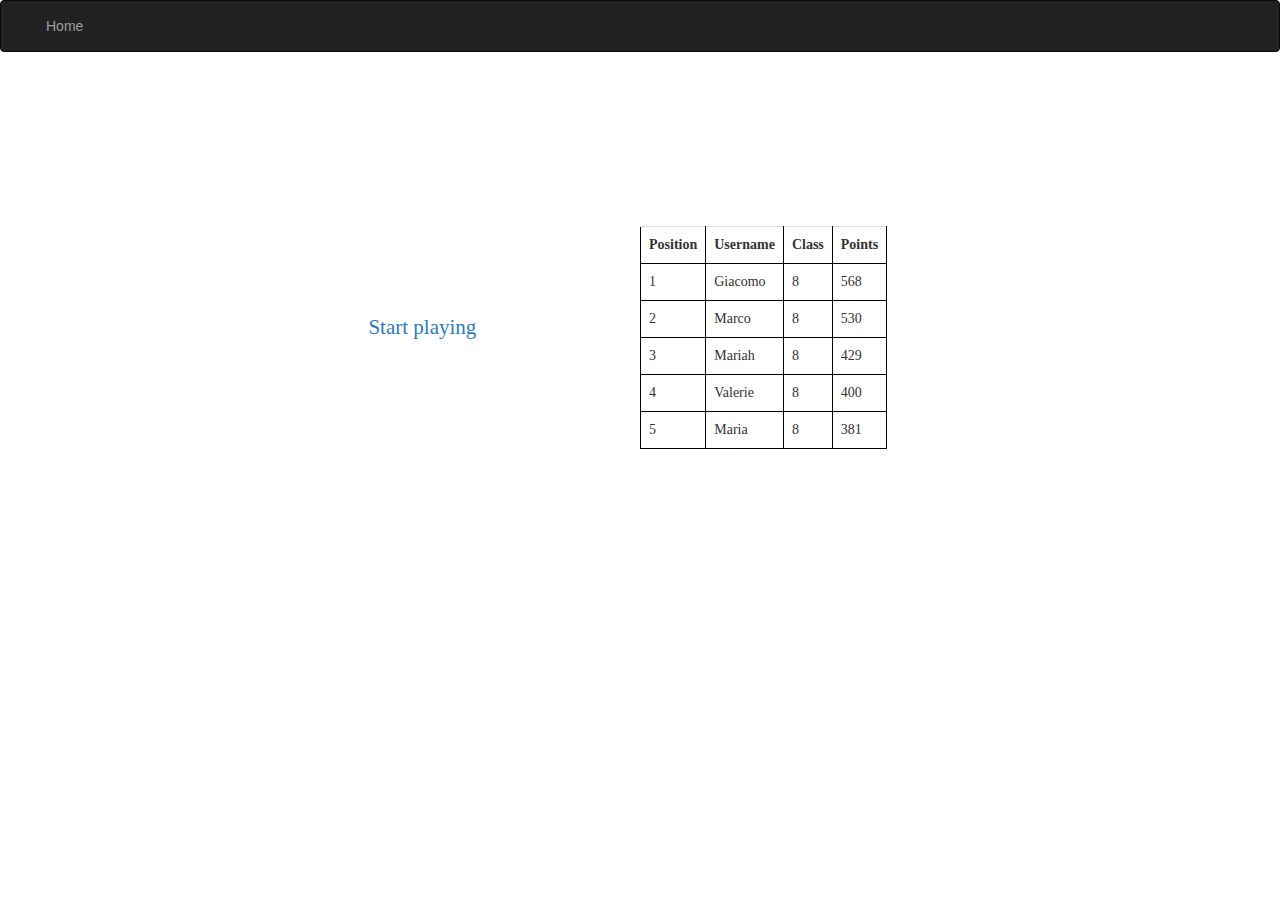
<file: notes/indexGame.html>
<!DOCTYPE html>
<html lang="en">
<head>
    <meta charset="UTF-8">
    <link rel="stylesheet" type="text/css" href="style.css">
    <link rel="stylesheet" href="https://maxcdn.bootstrapcdn.com/bootstrap/3.3.7/css/bootstrap.min.css">
    <script src="https://ajax.googleapis.com/ajax/libs/jquery/3.2.1/jquery.min.js"></script>
    <script src="https://maxcdn.bootstrapcdn.com/bootstrap/3.3.7/js/bootstrap.min.js"></script>
    <title>Connect tones</title>
</head>
<body>

<nav class="navbar navbar-inverse">
    <div class="container-fluid">
        <div class="navbar-header">
            <button type="button" class="navbar-toggle" data-toggle="collapse" data-target="#myNavbar">
                <span class="icon-bar"></span>
                <span class="icon-bar"></span>
                <span class="icon-bar"></span>
            </button>
        </div>
        <div class="collapse navbar-collapse" id="myNavbar">
            <ul class="nav navbar-nav">
                <li><a href="index.html">Home</a></li>
            </ul>
        </div>

    </div>
</nav>

<div id="yearTable" class="table-responsive">
    <table class="table">
        <tr>
            <th>Position</th>
            <th>Username</th>
            <th>Class</th>
            <th>Points</th>
        </tr>
        <tr>
            <td>1</td>
            <td>Giacomo</td>
            <td>8</td>
            <td>568</td>
        </tr>
        <tr>
            <td>2</td>
            <td>Marco</td>
            <td>8</td>
            <td>530</td>
        </tr>
        <tr>
            <td>3</td>
            <td>Mariah</td>
            <td>8</td>
            <td>429</td>
        </tr>
        <tr>
            <td>4</td>
            <td>Valerie</td>
            <td>8</td>
            <td>400</td>
        </tr>
        <tr>
            <td>5</td>
            <td>Maria</td>
            <td>8</td>
            <td>381</td>
        </tr>

    </table>
</div>

<div id="buttonPlay">
    <a  class="button" href="game.html">Start playing</a>
</div>


</body>
</html>
</file>
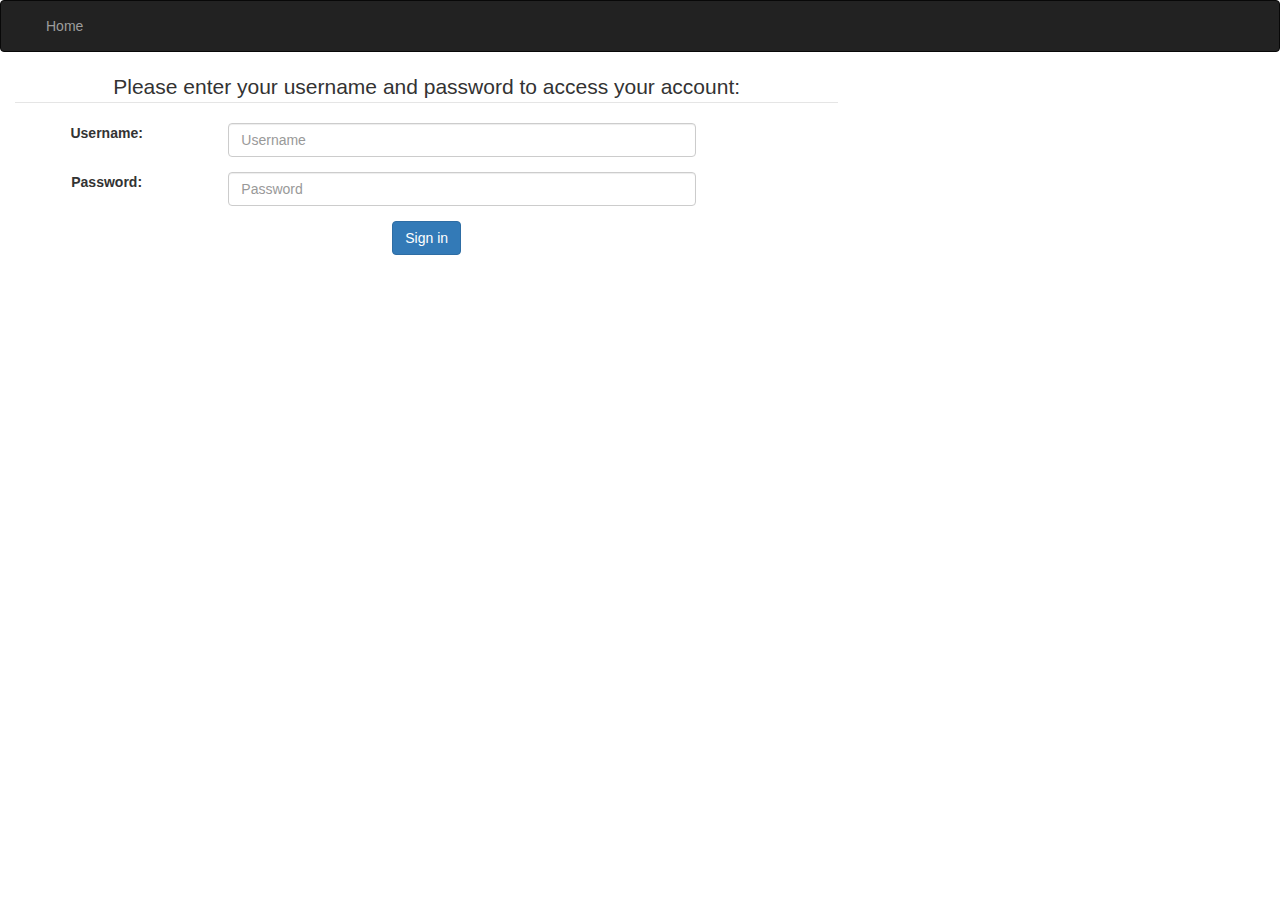
<file: notes/login.html>
<html>

<head>
    <title>Login</title>
    <meta charset="utf-8">
    <meta name="viewport" content="width=device-width, initial-scale=1">
    <link rel="stylesheet" href="https://maxcdn.bootstrapcdn.com/bootstrap/3.3.7/css/bootstrap.min.css">
    <script src="https://ajax.googleapis.com/ajax/libs/jquery/3.2.1/jquery.min.js"></script>
    <script src="https://maxcdn.bootstrapcdn.com/bootstrap/3.3.7/js/bootstrap.min.js"></script>
    <link rel="stylesheet" type="text/css" href="style.css">
    <script src="./js/jqueryFunctions.js" type="text/javascript"></script>
    <script src="./js/login.js" type="text/javascript"></script>
</head>

<body>
<nav class="navbar navbar-inverse">
    <div class="container-fluid">
        <div class="navbar-header">
            <button type="button" class="navbar-toggle" data-toggle="collapse" data-target="#myNavbar">
                <span class="icon-bar"></span>
                <span class="icon-bar"></span>
                <span class="icon-bar"></span>
            </button>
        </div>
        <div class="collapse navbar-collapse" id="myNavbar">
            <ul class="nav navbar-nav">
                <li><a href="index.html">Home</a></li>
            </ul>
        </div>
    </div>
</nav>

<div class="container-fluid">
    <div class="row content">
        <div id="mainBodyForm" class="col-sm-8 text-center">
            <form id="loginform" autocomplete="on">
                <fieldset>
                    <legend>Please enter your username and password to access your account:</legend>
                    <div class="form-group row">
                        <label for="login-username" class="col-sm-3 col-form-label">Username:</label>
                        <div class="col-sm-7">
                            <input type="email" class="form-control" id="login-username" placeholder="Username">
                        </div>
                    </div>
                    <div class="form-group row">
                        <label for="login-password" class="col-sm-3 col-form-label">Password:</label>
                        <div class="col-sm-7">
                            <input type="password" class="form-control" id="login-password" placeholder="Password">
                        </div>
                    </div>
                    <div class="alert alert-danger" id="errorMessage">
                        <strong>Danger!</strong> The email or password are incorrect!
                    </div>
                    <button id="btn-login" type="submit" class="btn btn-primary">Sign in</button>
                </fieldset>
            </form>
        </div>
    </div>
</div>

</body>
</html>
</file>
<file: notes/style.css>
#background {
    width: 100%;
    height: 100%;
    position: fixed;
    left: 0px;
    top: 0px;
    z-index: -1; /* Ensure div tag stays behind content; -999 might work, too. */
}

.stretch {
    width:100%;
    height:100%;
}

@font-face {
    font-family: myFirstFont;
    src: url(assets/Elianto-Regular.ttf);
}

#title{
    font-family: "myFirstFont";
    padding-top: 9%;
    padding-left: 27%;
    font-size: 350%;
    color: darkslateblue;
    position: absolute;
}

table {
    border-collapse: collapse;
}

table, th, td {
    border: 1px solid black;
}

th, td{
    padding: 10px;
}

#finalTable{
    font-family: Century;
    padding-top: 25%;
    padding-left: 60%;
    position: absolute;

}

#yearTable{
    font-family: Century;
    padding-top: 12%;
    padding-left: 50%;
    position: absolute;
}

a.button {
    -webkit-appearance: button;
    -moz-appearance: button;
    appearance: button;
    text-decoration: none;
    font-size: 150%;
    padding: 10px;
}

#link1{
    font-family: Century;
    padding-top: 30%;
    padding-left: 35%;
    position: relative;
}

#link2{
    font-family: Century;
    padding-left: 38%;
    padding-top: 2%;
    position: relative;
}

#homeButton{
    font-family: Century;
}

#buttonPlay{
    font-family: Century;
    padding-top: 18%;
    padding-left: 28%;
    position: relative;
}
</file>
<file: html5/assets/css/ie9.css>
/*
	Phantom by HTML5 UP
	html5up.net | @ajlkn
	Free for personal and commercial use under the CCA 3.0 license (html5up.net/license)
*/

/* Tiles */

	.tiles:after {
		content: '';
		display: block;
		clear: both;
	}

	.tiles article {
		float: left;
	}

		.tiles article > a {
			padding-top: 50%;
			margin-top: -1.75em;
		}

		body:not(.is-touch) .tiles article:hover > .image {
			-moz-transform: none;
			-webkit-transform: none;
			-ms-transform: none;
			transform: none;
		}

/* Footer */

	#footer > .inner section {
		float: left;
	}

	#footer > .inner .copyright {
		clear: both;
		padding-top: 4em;
	}
</file>
<file: html5/assets/css/ie8.css>
/*
	Phantom by HTML5 UP
	html5up.net | @ajlkn
	Free for personal and commercial use under the CCA 3.0 license (html5up.net/license)
*/

/* Form */

	form .field {
		float: none !important;
		width: 100% !important;
		padding-left: 0 !important;
	}

/* Button */

	input[type="submit"],
	input[type="reset"],
	input[type="button"],
	button,
	.button {
		border: solid 2px #585858 !important;
	}

		input[type="submit"]:hover,
		input[type="reset"]:hover,
		input[type="button"]:hover,
		button:hover,
		.button:hover {
			border-color: #f2849e !important;
		}

		input[type="submit"].special,
		input[type="reset"].special,
		input[type="button"].special,
		button.special,
		.button.special {
			border: none !important;
		}

/* Tiles */

	.tiles article > .image:before, .tiles article > .image:after {
		display: none;
	}

/* Header */

	#header .logo .symbol {
		display: none;
	}

	#header nav ul li a[href="#menu"] {
		text-indent: 0;
		width: auto;
		font-size: 0.8em;
	}

		#header nav ul li a[href="#menu"]:before, #header nav ul li a[href="#menu"]:after {
			display: none;
		}

/* Footer */

	#footer > .inner section {
		width: 50%;
		margin-left: 3em;
	}

		#footer > .inner section:first-child {
			margin-left: 0;
			width: 40%;
		}
</file>
<file: html5/assets/css/main.css>
@import url(font-awesome.min.css);
@import url("https://fonts.googleapis.com/css?family=Source+Sans+Pro:300,700,900");

/*
	Phantom by HTML5 UP
	html5up.net | @ajlkn
	Free for personal and commercial use under the CCA 3.0 license (html5up.net/license)
*/

/* Reset */

	html, body, div, span, applet, object, iframe, h1, h2, h3, h4, h5, h6, p, blockquote, pre, a, abbr, acronym, address, big, cite, code, del, dfn, em, img, ins, kbd, q, s, samp, small, strike, strong, sub, sup, tt, var, b, u, i, center, dl, dt, dd, ol, ul, li, fieldset, form, label, legend, table, caption, tbody, tfoot, thead, tr, th, td, article, aside, canvas, details, embed, figure, figcaption, footer, header, hgroup, menu, nav, output, ruby, section, summary, time, mark, audio, video {
		margin: 0;
		padding: 0;
		border: 0;
		font-size: 100%;
		font: inherit;
		vertical-align: baseline;
	}

	article, aside, details, figcaption, figure, footer, header, hgroup, menu, nav, section {
		display: block;
	}

	body {
		line-height: 1;
	}

	ol, ul {
		list-style: none;
	}

	blockquote, q {
		quotes: none;
	}

	blockquote:before, blockquote:after, q:before, q:after {
		content: '';
		content: none;
	}

	table {
		border-collapse: collapse;
		border-spacing: 0;
	}

	body {
		-webkit-text-size-adjust: none;
	}

/* Box Model */

	*, *:before, *:after {
		-moz-box-sizing: border-box;
		-webkit-box-sizing: border-box;
		box-sizing: border-box;
	}

/* Grid */

	.row {
		border-bottom: solid 1px transparent;
		-moz-box-sizing: border-box;
		-webkit-box-sizing: border-box;
		box-sizing: border-box;
	}

	.row > * {
		float: left;
		-moz-box-sizing: border-box;
		-webkit-box-sizing: border-box;
		box-sizing: border-box;
	}

	.row:after, .row:before {
		content: '';
		display: block;
		clear: both;
		height: 0;
	}

	.row.uniform > * > :first-child {
		margin-top: 0;
	}

	.row.uniform > * > :last-child {
		margin-bottom: 0;
	}

	.row.\30 \25 > * {
		padding: 0 0 0 0em;
	}

	.row.\30 \25 {
		margin: 0 0 -1px 0em;
	}

	.row.uniform.\30 \25 > * {
		padding: 0em 0 0 0em;
	}

	.row.uniform.\30 \25 {
		margin: 0em 0 -1px 0em;
	}

	.row > * {
		padding: 0 0 0 2em;
	}

	.row {
		margin: 0 0 -1px -2em;
	}

	.row.uniform > * {
		padding: 2em 0 0 2em;
	}

	.row.uniform {
		margin: -2em 0 -1px -2em;
	}

	.row.\32 00\25 > * {
		padding: 0 0 0 4em;
	}

	.row.\32 00\25 {
		margin: 0 0 -1px -4em;
	}

	.row.uniform.\32 00\25 > * {
		padding: 4em 0 0 4em;
	}

	.row.uniform.\32 00\25 {
		margin: -4em 0 -1px -4em;
	}

	.row.\31 50\25 > * {
		padding: 0 0 0 3em;
	}

	.row.\31 50\25 {
		margin: 0 0 -1px -3em;
	}

	.row.uniform.\31 50\25 > * {
		padding: 3em 0 0 3em;
	}

	.row.uniform.\31 50\25 {
		margin: -3em 0 -1px -3em;
	}

	.row.\35 0\25 > * {
		padding: 0 0 0 1em;
	}

	.row.\35 0\25 {
		margin: 0 0 -1px -1em;
	}

	.row.uniform.\35 0\25 > * {
		padding: 1em 0 0 1em;
	}

	.row.uniform.\35 0\25 {
		margin: -1em 0 -1px -1em;
	}

	.row.\32 5\25 > * {
		padding: 0 0 0 0.5em;
	}

	.row.\32 5\25 {
		margin: 0 0 -1px -0.5em;
	}

	.row.uniform.\32 5\25 > * {
		padding: 0.5em 0 0 0.5em;
	}

	.row.uniform.\32 5\25 {
		margin: -0.5em 0 -1px -0.5em;
	}

	.\31 2u, .\31 2u\24 {
		width: 100%;
		clear: none;
		margin-left: 0;
	}

	.\31 1u, .\31 1u\24 {
		width: 91.6666666667%;
		clear: none;
		margin-left: 0;
	}

	.\31 0u, .\31 0u\24 {
		width: 83.3333333333%;
		clear: none;
		margin-left: 0;
	}

	.\39 u, .\39 u\24 {
		width: 75%;
		clear: none;
		margin-left: 0;
	}

	.\38 u, .\38 u\24 {
		width: 66.6666666667%;
		clear: none;
		margin-left: 0;
	}

	.\37 u, .\37 u\24 {
		width: 58.3333333333%;
		clear: none;
		margin-left: 0;
	}

	.\36 u, .\36 u\24 {
		width: 50%;
		clear: none;
		margin-left: 0;
	}

	.\35 u, .\35 u\24 {
		width: 41.6666666667%;
		clear: none;
		margin-left: 0;
	}

	.\34 u, .\34 u\24 {
		width: 33.3333333333%;
		clear: none;
		margin-left: 0;
	}

	.\33 u, .\33 u\24 {
		width: 25%;
		clear: none;
		margin-left: 0;
	}

	.\32 u, .\32 u\24 {
		width: 16.6666666667%;
		clear: none;
		margin-left: 0;
	}

	.\31 u, .\31 u\24 {
		width: 8.3333333333%;
		clear: none;
		margin-left: 0;
	}

	.\31 2u\24 + *,
	.\31 1u\24 + *,
	.\31 0u\24 + *,
	.\39 u\24 + *,
	.\38 u\24 + *,
	.\37 u\24 + *,
	.\36 u\24 + *,
	.\35 u\24 + *,
	.\34 u\24 + *,
	.\33 u\24 + *,
	.\32 u\24 + *,
	.\31 u\24 + * {
		clear: left;
	}

	.\-11u {
		margin-left: 91.66667%;
	}

	.\-10u {
		margin-left: 83.33333%;
	}

	.\-9u {
		margin-left: 75%;
	}

	.\-8u {
		margin-left: 66.66667%;
	}

	.\-7u {
		margin-left: 58.33333%;
	}

	.\-6u {
		margin-left: 50%;
	}

	.\-5u {
		margin-left: 41.66667%;
	}

	.\-4u {
		margin-left: 33.33333%;
	}

	.\-3u {
		margin-left: 25%;
	}

	.\-2u {
		margin-left: 16.66667%;
	}

	.\-1u {
		margin-left: 8.33333%;
	}

	@media screen and (max-width: 1680px) {

		.row > * {
			padding: 0 0 0 2em;
		}

		.row {
			margin: 0 0 -1px -2em;
		}

		.row.uniform > * {
			padding: 2em 0 0 2em;
		}

		.row.uniform {
			margin: -2em 0 -1px -2em;
		}

		.row.\32 00\25 > * {
			padding: 0 0 0 4em;
		}

		.row.\32 00\25 {
			margin: 0 0 -1px -4em;
		}

		.row.uniform.\32 00\25 > * {
			padding: 4em 0 0 4em;
		}

		.row.uniform.\32 00\25 {
			margin: -4em 0 -1px -4em;
		}

		.row.\31 50\25 > * {
			padding: 0 0 0 3em;
		}

		.row.\31 50\25 {
			margin: 0 0 -1px -3em;
		}

		.row.uniform.\31 50\25 > * {
			padding: 3em 0 0 3em;
		}

		.row.uniform.\31 50\25 {
			margin: -3em 0 -1px -3em;
		}

		.row.\35 0\25 > * {
			padding: 0 0 0 1em;
		}

		.row.\35 0\25 {
			margin: 0 0 -1px -1em;
		}

		.row.uniform.\35 0\25 > * {
			padding: 1em 0 0 1em;
		}

		.row.uniform.\35 0\25 {
			margin: -1em 0 -1px -1em;
		}

		.row.\32 5\25 > * {
			padding: 0 0 0 0.5em;
		}

		.row.\32 5\25 {
			margin: 0 0 -1px -0.5em;
		}

		.row.uniform.\32 5\25 > * {
			padding: 0.5em 0 0 0.5em;
		}

		.row.uniform.\32 5\25 {
			margin: -0.5em 0 -1px -0.5em;
		}

		.\31 2u\28xlarge\29, .\31 2u\24\28xlarge\29 {
			width: 100%;
			clear: none;
			margin-left: 0;
		}

		.\31 1u\28xlarge\29, .\31 1u\24\28xlarge\29 {
			width: 91.6666666667%;
			clear: none;
			margin-left: 0;
		}

		.\31 0u\28xlarge\29, .\31 0u\24\28xlarge\29 {
			width: 83.3333333333%;
			clear: none;
			margin-left: 0;
		}

		.\39 u\28xlarge\29, .\39 u\24\28xlarge\29 {
			width: 75%;
			clear: none;
			margin-left: 0;
		}

		.\38 u\28xlarge\29, .\38 u\24\28xlarge\29 {
			width: 66.6666666667%;
			clear: none;
			margin-left: 0;
		}

		.\37 u\28xlarge\29, .\37 u\24\28xlarge\29 {
			width: 58.3333333333%;
			clear: none;
			margin-left: 0;
		}

		.\36 u\28xlarge\29, .\36 u\24\28xlarge\29 {
			width: 50%;
			clear: none;
			margin-left: 0;
		}

		.\35 u\28xlarge\29, .\35 u\24\28xlarge\29 {
			width: 41.6666666667%;
			clear: none;
			margin-left: 0;
		}

		.\34 u\28xlarge\29, .\34 u\24\28xlarge\29 {
			width: 33.3333333333%;
			clear: none;
			margin-left: 0;
		}

		.\33 u\28xlarge\29, .\33 u\24\28xlarge\29 {
			width: 25%;
			clear: none;
			margin-left: 0;
		}

		.\32 u\28xlarge\29, .\32 u\24\28xlarge\29 {
			width: 16.6666666667%;
			clear: none;
			margin-left: 0;
		}

		.\31 u\28xlarge\29, .\31 u\24\28xlarge\29 {
			width: 8.3333333333%;
			clear: none;
			margin-left: 0;
		}

		.\31 2u\24\28xlarge\29 + *,
		.\31 1u\24\28xlarge\29 + *,
		.\31 0u\24\28xlarge\29 + *,
		.\39 u\24\28xlarge\29 + *,
		.\38 u\24\28xlarge\29 + *,
		.\37 u\24\28xlarge\29 + *,
		.\36 u\24\28xlarge\29 + *,
		.\35 u\24\28xlarge\29 + *,
		.\34 u\24\28xlarge\29 + *,
		.\33 u\24\28xlarge\29 + *,
		.\32 u\24\28xlarge\29 + *,
		.\31 u\24\28xlarge\29 + * {
			clear: left;
		}

		.\-11u\28xlarge\29 {
			margin-left: 91.66667%;
		}

		.\-10u\28xlarge\29 {
			margin-left: 83.33333%;
		}

		.\-9u\28xlarge\29 {
			margin-left: 75%;
		}

		.\-8u\28xlarge\29 {
			margin-left: 66.66667%;
		}

		.\-7u\28xlarge\29 {
			margin-left: 58.33333%;
		}

		.\-6u\28xlarge\29 {
			margin-left: 50%;
		}

		.\-5u\28xlarge\29 {
			margin-left: 41.66667%;
		}

		.\-4u\28xlarge\29 {
			margin-left: 33.33333%;
		}

		.\-3u\28xlarge\29 {
			margin-left: 25%;
		}

		.\-2u\28xlarge\29 {
			margin-left: 16.66667%;
		}

		.\-1u\28xlarge\29 {
			margin-left: 8.33333%;
		}

	}

	@media screen and (max-width: 1280px) {

		.row > * {
			padding: 0 0 0 2em;
		}

		.row {
			margin: 0 0 -1px -2em;
		}

		.row.uniform > * {
			padding: 2em 0 0 2em;
		}

		.row.uniform {
			margin: -2em 0 -1px -2em;
		}

		.row.\32 00\25 > * {
			padding: 0 0 0 4em;
		}

		.row.\32 00\25 {
			margin: 0 0 -1px -4em;
		}

		.row.uniform.\32 00\25 > * {
			padding: 4em 0 0 4em;
		}

		.row.uniform.\32 00\25 {
			margin: -4em 0 -1px -4em;
		}

		.row.\31 50\25 > * {
			padding: 0 0 0 3em;
		}

		.row.\31 50\25 {
			margin: 0 0 -1px -3em;
		}

		.row.uniform.\31 50\25 > * {
			padding: 3em 0 0 3em;
		}

		.row.uniform.\31 50\25 {
			margin: -3em 0 -1px -3em;
		}

		.row.\35 0\25 > * {
			padding: 0 0 0 1em;
		}

		.row.\35 0\25 {
			margin: 0 0 -1px -1em;
		}

		.row.uniform.\35 0\25 > * {
			padding: 1em 0 0 1em;
		}

		.row.uniform.\35 0\25 {
			margin: -1em 0 -1px -1em;
		}

		.row.\32 5\25 > * {
			padding: 0 0 0 0.5em;
		}

		.row.\32 5\25 {
			margin: 0 0 -1px -0.5em;
		}

		.row.uniform.\32 5\25 > * {
			padding: 0.5em 0 0 0.5em;
		}

		.row.uniform.\32 5\25 {
			margin: -0.5em 0 -1px -0.5em;
		}

		.\31 2u\28large\29, .\31 2u\24\28large\29 {
			width: 100%;
			clear: none;
			margin-left: 0;
		}

		.\31 1u\28large\29, .\31 1u\24\28large\29 {
			width: 91.6666666667%;
			clear: none;
			margin-left: 0;
		}

		.\31 0u\28large\29, .\31 0u\24\28large\29 {
			width: 83.3333333333%;
			clear: none;
			margin-left: 0;
		}

		.\39 u\28large\29, .\39 u\24\28large\29 {
			width: 75%;
			clear: none;
			margin-left: 0;
		}

		.\38 u\28large\29, .\38 u\24\28large\29 {
			width: 66.6666666667%;
			clear: none;
			margin-left: 0;
		}

		.\37 u\28large\29, .\37 u\24\28large\29 {
			width: 58.3333333333%;
			clear: none;
			margin-left: 0;
		}

		.\36 u\28large\29, .\36 u\24\28large\29 {
			width: 50%;
			clear: none;
			margin-left: 0;
		}

		.\35 u\28large\29, .\35 u\24\28large\29 {
			width: 41.6666666667%;
			clear: none;
			margin-left: 0;
		}

		.\34 u\28large\29, .\34 u\24\28large\29 {
			width: 33.3333333333%;
			clear: none;
			margin-left: 0;
		}

		.\33 u\28large\29, .\33 u\24\28large\29 {
			width: 25%;
			clear: none;
			margin-left: 0;
		}

		.\32 u\28large\29, .\32 u\24\28large\29 {
			width: 16.6666666667%;
			clear: none;
			margin-left: 0;
		}

		.\31 u\28large\29, .\31 u\24\28large\29 {
			width: 8.3333333333%;
			clear: none;
			margin-left: 0;
		}

		.\31 2u\24\28large\29 + *,
		.\31 1u\24\28large\29 + *,
		.\31 0u\24\28large\29 + *,
		.\39 u\24\28large\29 + *,
		.\38 u\24\28large\29 + *,
		.\37 u\24\28large\29 + *,
		.\36 u\24\28large\29 + *,
		.\35 u\24\28large\29 + *,
		.\34 u\24\28large\29 + *,
		.\33 u\24\28large\29 + *,
		.\32 u\24\28large\29 + *,
		.\31 u\24\28large\29 + * {
			clear: left;
		}

		.\-11u\28large\29 {
			margin-left: 91.66667%;
		}

		.\-10u\28large\29 {
			margin-left: 83.33333%;
		}

		.\-9u\28large\29 {
			margin-left: 75%;
		}

		.\-8u\28large\29 {
			margin-left: 66.66667%;
		}

		.\-7u\28large\29 {
			margin-left: 58.33333%;
		}

		.\-6u\28large\29 {
			margin-left: 50%;
		}

		.\-5u\28large\29 {
			margin-left: 41.66667%;
		}

		.\-4u\28large\29 {
			margin-left: 33.33333%;
		}

		.\-3u\28large\29 {
			margin-left: 25%;
		}

		.\-2u\28large\29 {
			margin-left: 16.66667%;
		}

		.\-1u\28large\29 {
			margin-left: 8.33333%;
		}

	}

	@media screen and (max-width: 980px) {

		.row > * {
			padding: 0 0 0 1.5em;
		}

		.row {
			margin: 0 0 -1px -1.5em;
		}

		.row.uniform > * {
			padding: 1.5em 0 0 1.5em;
		}

		.row.uniform {
			margin: -1.5em 0 -1px -1.5em;
		}

		.row.\32 00\25 > * {
			padding: 0 0 0 3em;
		}

		.row.\32 00\25 {
			margin: 0 0 -1px -3em;
		}

		.row.uniform.\32 00\25 > * {
			padding: 3em 0 0 3em;
		}

		.row.uniform.\32 00\25 {
			margin: -3em 0 -1px -3em;
		}

		.row.\31 50\25 > * {
			padding: 0 0 0 2.25em;
		}

		.row.\31 50\25 {
			margin: 0 0 -1px -2.25em;
		}

		.row.uniform.\31 50\25 > * {
			padding: 2.25em 0 0 2.25em;
		}

		.row.uniform.\31 50\25 {
			margin: -2.25em 0 -1px -2.25em;
		}

		.row.\35 0\25 > * {
			padding: 0 0 0 0.75em;
		}

		.row.\35 0\25 {
			margin: 0 0 -1px -0.75em;
		}

		.row.uniform.\35 0\25 > * {
			padding: 0.75em 0 0 0.75em;
		}

		.row.uniform.\35 0\25 {
			margin: -0.75em 0 -1px -0.75em;
		}

		.row.\32 5\25 > * {
			padding: 0 0 0 0.375em;
		}

		.row.\32 5\25 {
			margin: 0 0 -1px -0.375em;
		}

		.row.uniform.\32 5\25 > * {
			padding: 0.375em 0 0 0.375em;
		}

		.row.uniform.\32 5\25 {
			margin: -0.375em 0 -1px -0.375em;
		}

		.\31 2u\28medium\29, .\31 2u\24\28medium\29 {
			width: 100%;
			clear: none;
			margin-left: 0;
		}

		.\31 1u\28medium\29, .\31 1u\24\28medium\29 {
			width: 91.6666666667%;
			clear: none;
			margin-left: 0;
		}

		.\31 0u\28medium\29, .\31 0u\24\28medium\29 {
			width: 83.3333333333%;
			clear: none;
			margin-left: 0;
		}

		.\39 u\28medium\29, .\39 u\24\28medium\29 {
			width: 75%;
			clear: none;
			margin-left: 0;
		}

		.\38 u\28medium\29, .\38 u\24\28medium\29 {
			width: 66.6666666667%;
			clear: none;
			margin-left: 0;
		}

		.\37 u\28medium\29, .\37 u\24\28medium\29 {
			width: 58.3333333333%;
			clear: none;
			margin-left: 0;
		}

		.\36 u\28medium\29, .\36 u\24\28medium\29 {
			width: 50%;
			clear: none;
			margin-left: 0;
		}

		.\35 u\28medium\29, .\35 u\24\28medium\29 {
			width: 41.6666666667%;
			clear: none;
			margin-left: 0;
		}

		.\34 u\28medium\29, .\34 u\24\28medium\29 {
			width: 33.3333333333%;
			clear: none;
			margin-left: 0;
		}

		.\33 u\28medium\29, .\33 u\24\28medium\29 {
			width: 25%;
			clear: none;
			margin-left: 0;
		}

		.\32 u\28medium\29, .\32 u\24\28medium\29 {
			width: 16.6666666667%;
			clear: none;
			margin-left: 0;
		}

		.\31 u\28medium\29, .\31 u\24\28medium\29 {
			width: 8.3333333333%;
			clear: none;
			margin-left: 0;
		}

		.\31 2u\24\28medium\29 + *,
		.\31 1u\24\28medium\29 + *,
		.\31 0u\24\28medium\29 + *,
		.\39 u\24\28medium\29 + *,
		.\38 u\24\28medium\29 + *,
		.\37 u\24\28medium\29 + *,
		.\36 u\24\28medium\29 + *,
		.\35 u\24\28medium\29 + *,
		.\34 u\24\28medium\29 + *,
		.\33 u\24\28medium\29 + *,
		.\32 u\24\28medium\29 + *,
		.\31 u\24\28medium\29 + * {
			clear: left;
		}

		.\-11u\28medium\29 {
			margin-left: 91.66667%;
		}

		.\-10u\28medium\29 {
			margin-left: 83.33333%;
		}

		.\-9u\28medium\29 {
			margin-left: 75%;
		}

		.\-8u\28medium\29 {
			margin-left: 66.66667%;
		}

		.\-7u\28medium\29 {
			margin-left: 58.33333%;
		}

		.\-6u\28medium\29 {
			margin-left: 50%;
		}

		.\-5u\28medium\29 {
			margin-left: 41.66667%;
		}

		.\-4u\28medium\29 {
			margin-left: 33.33333%;
		}

		.\-3u\28medium\29 {
			margin-left: 25%;
		}

		.\-2u\28medium\29 {
			margin-left: 16.66667%;
		}

		.\-1u\28medium\29 {
			margin-left: 8.33333%;
		}

	}

	@media screen and (max-width: 736px) {

		.row > * {
			padding: 0 0 0 1em;
		}

		.row {
			margin: 0 0 -1px -1em;
		}

		.row.uniform > * {
			padding: 1em 0 0 1em;
		}

		.row.uniform {
			margin: -1em 0 -1px -1em;
		}

		.row.\32 00\25 > * {
			padding: 0 0 0 2em;
		}

		.row.\32 00\25 {
			margin: 0 0 -1px -2em;
		}

		.row.uniform.\32 00\25 > * {
			padding: 2em 0 0 2em;
		}

		.row.uniform.\32 00\25 {
			margin: -2em 0 -1px -2em;
		}

		.row.\31 50\25 > * {
			padding: 0 0 0 1.5em;
		}

		.row.\31 50\25 {
			margin: 0 0 -1px -1.5em;
		}

		.row.uniform.\31 50\25 > * {
			padding: 1.5em 0 0 1.5em;
		}

		.row.uniform.\31 50\25 {
			margin: -1.5em 0 -1px -1.5em;
		}

		.row.\35 0\25 > * {
			padding: 0 0 0 0.5em;
		}

		.row.\35 0\25 {
			margin: 0 0 -1px -0.5em;
		}

		.row.uniform.\35 0\25 > * {
			padding: 0.5em 0 0 0.5em;
		}

		.row.uniform.\35 0\25 {
			margin: -0.5em 0 -1px -0.5em;
		}

		.row.\32 5\25 > * {
			padding: 0 0 0 0.25em;
		}

		.row.\32 5\25 {
			margin: 0 0 -1px -0.25em;
		}

		.row.uniform.\32 5\25 > * {
			padding: 0.25em 0 0 0.25em;
		}

		.row.uniform.\32 5\25 {
			margin: -0.25em 0 -1px -0.25em;
		}

		.\31 2u\28small\29, .\31 2u\24\28small\29 {
			width: 100%;
			clear: none;
			margin-left: 0;
		}

		.\31 1u\28small\29, .\31 1u\24\28small\29 {
			width: 91.6666666667%;
			clear: none;
			margin-left: 0;
		}

		.\31 0u\28small\29, .\31 0u\24\28small\29 {
			width: 83.3333333333%;
			clear: none;
			margin-left: 0;
		}

		.\39 u\28small\29, .\39 u\24\28small\29 {
			width: 75%;
			clear: none;
			margin-left: 0;
		}

		.\38 u\28small\29, .\38 u\24\28small\29 {
			width: 66.6666666667%;
			clear: none;
			margin-left: 0;
		}

		.\37 u\28small\29, .\37 u\24\28small\29 {
			width: 58.3333333333%;
			clear: none;
			margin-left: 0;
		}

		.\36 u\28small\29, .\36 u\24\28small\29 {
			width: 50%;
			clear: none;
			margin-left: 0;
		}

		.\35 u\28small\29, .\35 u\24\28small\29 {
			width: 41.6666666667%;
			clear: none;
			margin-left: 0;
		}

		.\34 u\28small\29, .\34 u\24\28small\29 {
			width: 33.3333333333%;
			clear: none;
			margin-left: 0;
		}

		.\33 u\28small\29, .\33 u\24\28small\29 {
			width: 25%;
			clear: none;
			margin-left: 0;
		}

		.\32 u\28small\29, .\32 u\24\28small\29 {
			width: 16.6666666667%;
			clear: none;
			margin-left: 0;
		}

		.\31 u\28small\29, .\31 u\24\28small\29 {
			width: 8.3333333333%;
			clear: none;
			margin-left: 0;
		}

		.\31 2u\24\28small\29 + *,
		.\31 1u\24\28small\29 + *,
		.\31 0u\24\28small\29 + *,
		.\39 u\24\28small\29 + *,
		.\38 u\24\28small\29 + *,
		.\37 u\24\28small\29 + *,
		.\36 u\24\28small\29 + *,
		.\35 u\24\28small\29 + *,
		.\34 u\24\28small\29 + *,
		.\33 u\24\28small\29 + *,
		.\32 u\24\28small\29 + *,
		.\31 u\24\28small\29 + * {
			clear: left;
		}

		.\-11u\28small\29 {
			margin-left: 91.66667%;
		}

		.\-10u\28small\29 {
			margin-left: 83.33333%;
		}

		.\-9u\28small\29 {
			margin-left: 75%;
		}

		.\-8u\28small\29 {
			margin-left: 66.66667%;
		}

		.\-7u\28small\29 {
			margin-left: 58.33333%;
		}

		.\-6u\28small\29 {
			margin-left: 50%;
		}

		.\-5u\28small\29 {
			margin-left: 41.66667%;
		}

		.\-4u\28small\29 {
			margin-left: 33.33333%;
		}

		.\-3u\28small\29 {
			margin-left: 25%;
		}

		.\-2u\28small\29 {
			margin-left: 16.66667%;
		}

		.\-1u\28small\29 {
			margin-left: 8.33333%;
		}

	}

	@media screen and (max-width: 480px) {

		.row > * {
			padding: 0 0 0 1em;
		}

		.row {
			margin: 0 0 -1px -1em;
		}

		.row.uniform > * {
			padding: 1em 0 0 1em;
		}

		.row.uniform {
			margin: -1em 0 -1px -1em;
		}

		.row.\32 00\25 > * {
			padding: 0 0 0 2em;
		}

		.row.\32 00\25 {
			margin: 0 0 -1px -2em;
		}

		.row.uniform.\32 00\25 > * {
			padding: 2em 0 0 2em;
		}

		.row.uniform.\32 00\25 {
			margin: -2em 0 -1px -2em;
		}

		.row.\31 50\25 > * {
			padding: 0 0 0 1.5em;
		}

		.row.\31 50\25 {
			margin: 0 0 -1px -1.5em;
		}

		.row.uniform.\31 50\25 > * {
			padding: 1.5em 0 0 1.5em;
		}

		.row.uniform.\31 50\25 {
			margin: -1.5em 0 -1px -1.5em;
		}

		.row.\35 0\25 > * {
			padding: 0 0 0 0.5em;
		}

		.row.\35 0\25 {
			margin: 0 0 -1px -0.5em;
		}

		.row.uniform.\35 0\25 > * {
			padding: 0.5em 0 0 0.5em;
		}

		.row.uniform.\35 0\25 {
			margin: -0.5em 0 -1px -0.5em;
		}

		.row.\32 5\25 > * {
			padding: 0 0 0 0.25em;
		}

		.row.\32 5\25 {
			margin: 0 0 -1px -0.25em;
		}

		.row.uniform.\32 5\25 > * {
			padding: 0.25em 0 0 0.25em;
		}

		.row.uniform.\32 5\25 {
			margin: -0.25em 0 -1px -0.25em;
		}

		.\31 2u\28xsmall\29, .\31 2u\24\28xsmall\29 {
			width: 100%;
			clear: none;
			margin-left: 0;
		}

		.\31 1u\28xsmall\29, .\31 1u\24\28xsmall\29 {
			width: 91.6666666667%;
			clear: none;
			margin-left: 0;
		}

		.\31 0u\28xsmall\29, .\31 0u\24\28xsmall\29 {
			width: 83.3333333333%;
			clear: none;
			margin-left: 0;
		}

		.\39 u\28xsmall\29, .\39 u\24\28xsmall\29 {
			width: 75%;
			clear: none;
			margin-left: 0;
		}

		.\38 u\28xsmall\29, .\38 u\24\28xsmall\29 {
			width: 66.6666666667%;
			clear: none;
			margin-left: 0;
		}

		.\37 u\28xsmall\29, .\37 u\24\28xsmall\29 {
			width: 58.3333333333%;
			clear: none;
			margin-left: 0;
		}

		.\36 u\28xsmall\29, .\36 u\24\28xsmall\29 {
			width: 50%;
			clear: none;
			margin-left: 0;
		}

		.\35 u\28xsmall\29, .\35 u\24\28xsmall\29 {
			width: 41.6666666667%;
			clear: none;
			margin-left: 0;
		}

		.\34 u\28xsmall\29, .\34 u\24\28xsmall\29 {
			width: 33.3333333333%;
			clear: none;
			margin-left: 0;
		}

		.\33 u\28xsmall\29, .\33 u\24\28xsmall\29 {
			width: 25%;
			clear: none;
			margin-left: 0;
		}

		.\32 u\28xsmall\29, .\32 u\24\28xsmall\29 {
			width: 16.6666666667%;
			clear: none;
			margin-left: 0;
		}

		.\31 u\28xsmall\29, .\31 u\24\28xsmall\29 {
			width: 8.3333333333%;
			clear: none;
			margin-left: 0;
		}

		.\31 2u\24\28xsmall\29 + *,
		.\31 1u\24\28xsmall\29 + *,
		.\31 0u\24\28xsmall\29 + *,
		.\39 u\24\28xsmall\29 + *,
		.\38 u\24\28xsmall\29 + *,
		.\37 u\24\28xsmall\29 + *,
		.\36 u\24\28xsmall\29 + *,
		.\35 u\24\28xsmall\29 + *,
		.\34 u\24\28xsmall\29 + *,
		.\33 u\24\28xsmall\29 + *,
		.\32 u\24\28xsmall\29 + *,
		.\31 u\24\28xsmall\29 + * {
			clear: left;
		}

		.\-11u\28xsmall\29 {
			margin-left: 91.66667%;
		}

		.\-10u\28xsmall\29 {
			margin-left: 83.33333%;
		}

		.\-9u\28xsmall\29 {
			margin-left: 75%;
		}

		.\-8u\28xsmall\29 {
			margin-left: 66.66667%;
		}

		.\-7u\28xsmall\29 {
			margin-left: 58.33333%;
		}

		.\-6u\28xsmall\29 {
			margin-left: 50%;
		}

		.\-5u\28xsmall\29 {
			margin-left: 41.66667%;
		}

		.\-4u\28xsmall\29 {
			margin-left: 33.33333%;
		}

		.\-3u\28xsmall\29 {
			margin-left: 25%;
		}

		.\-2u\28xsmall\29 {
			margin-left: 16.66667%;
		}

		.\-1u\28xsmall\29 {
			margin-left: 8.33333%;
		}

	}

	@media screen and (max-width: 360px) {

		.row > * {
			padding: 0 0 0 1em;
		}

		.row {
			margin: 0 0 -1px -1em;
		}

		.row.uniform > * {
			padding: 1em 0 0 1em;
		}

		.row.uniform {
			margin: -1em 0 -1px -1em;
		}

		.row.\32 00\25 > * {
			padding: 0 0 0 2em;
		}

		.row.\32 00\25 {
			margin: 0 0 -1px -2em;
		}

		.row.uniform.\32 00\25 > * {
			padding: 2em 0 0 2em;
		}

		.row.uniform.\32 00\25 {
			margin: -2em 0 -1px -2em;
		}

		.row.\31 50\25 > * {
			padding: 0 0 0 1.5em;
		}

		.row.\31 50\25 {
			margin: 0 0 -1px -1.5em;
		}

		.row.uniform.\31 50\25 > * {
			padding: 1.5em 0 0 1.5em;
		}

		.row.uniform.\31 50\25 {
			margin: -1.5em 0 -1px -1.5em;
		}

		.row.\35 0\25 > * {
			padding: 0 0 0 0.5em;
		}

		.row.\35 0\25 {
			margin: 0 0 -1px -0.5em;
		}

		.row.uniform.\35 0\25 > * {
			padding: 0.5em 0 0 0.5em;
		}

		.row.uniform.\35 0\25 {
			margin: -0.5em 0 -1px -0.5em;
		}

		.row.\32 5\25 > * {
			padding: 0 0 0 0.25em;
		}

		.row.\32 5\25 {
			margin: 0 0 -1px -0.25em;
		}

		.row.uniform.\32 5\25 > * {
			padding: 0.25em 0 0 0.25em;
		}

		.row.uniform.\32 5\25 {
			margin: -0.25em 0 -1px -0.25em;
		}

		.\31 2u\28xxsmall\29, .\31 2u\24\28xxsmall\29 {
			width: 100%;
			clear: none;
			margin-left: 0;
		}

		.\31 1u\28xxsmall\29, .\31 1u\24\28xxsmall\29 {
			width: 91.6666666667%;
			clear: none;
			margin-left: 0;
		}

		.\31 0u\28xxsmall\29, .\31 0u\24\28xxsmall\29 {
			width: 83.3333333333%;
			clear: none;
			margin-left: 0;
		}

		.\39 u\28xxsmall\29, .\39 u\24\28xxsmall\29 {
			width: 75%;
			clear: none;
			margin-left: 0;
		}

		.\38 u\28xxsmall\29, .\38 u\24\28xxsmall\29 {
			width: 66.6666666667%;
			clear: none;
			margin-left: 0;
		}

		.\37 u\28xxsmall\29, .\37 u\24\28xxsmall\29 {
			width: 58.3333333333%;
			clear: none;
			margin-left: 0;
		}

		.\36 u\28xxsmall\29, .\36 u\24\28xxsmall\29 {
			width: 50%;
			clear: none;
			margin-left: 0;
		}

		.\35 u\28xxsmall\29, .\35 u\24\28xxsmall\29 {
			width: 41.6666666667%;
			clear: none;
			margin-left: 0;
		}

		.\34 u\28xxsmall\29, .\34 u\24\28xxsmall\29 {
			width: 33.3333333333%;
			clear: none;
			margin-left: 0;
		}

		.\33 u\28xxsmall\29, .\33 u\24\28xxsmall\29 {
			width: 25%;
			clear: none;
			margin-left: 0;
		}

		.\32 u\28xxsmall\29, .\32 u\24\28xxsmall\29 {
			width: 16.6666666667%;
			clear: none;
			margin-left: 0;
		}

		.\31 u\28xxsmall\29, .\31 u\24\28xxsmall\29 {
			width: 8.3333333333%;
			clear: none;
			margin-left: 0;
		}

		.\31 2u\24\28xxsmall\29 + *,
		.\31 1u\24\28xxsmall\29 + *,
		.\31 0u\24\28xxsmall\29 + *,
		.\39 u\24\28xxsmall\29 + *,
		.\38 u\24\28xxsmall\29 + *,
		.\37 u\24\28xxsmall\29 + *,
		.\36 u\24\28xxsmall\29 + *,
		.\35 u\24\28xxsmall\29 + *,
		.\34 u\24\28xxsmall\29 + *,
		.\33 u\24\28xxsmall\29 + *,
		.\32 u\24\28xxsmall\29 + *,
		.\31 u\24\28xxsmall\29 + * {
			clear: left;
		}

		.\-11u\28xxsmall\29 {
			margin-left: 91.66667%;
		}

		.\-10u\28xxsmall\29 {
			margin-left: 83.33333%;
		}

		.\-9u\28xxsmall\29 {
			margin-left: 75%;
		}

		.\-8u\28xxsmall\29 {
			margin-left: 66.66667%;
		}

		.\-7u\28xxsmall\29 {
			margin-left: 58.33333%;
		}

		.\-6u\28xxsmall\29 {
			margin-left: 50%;
		}

		.\-5u\28xxsmall\29 {
			margin-left: 41.66667%;
		}

		.\-4u\28xxsmall\29 {
			margin-left: 33.33333%;
		}

		.\-3u\28xxsmall\29 {
			margin-left: 25%;
		}

		.\-2u\28xxsmall\29 {
			margin-left: 16.66667%;
		}

		.\-1u\28xxsmall\29 {
			margin-left: 8.33333%;
		}

	}

/* Basic */

	@-ms-viewport {
		width: device-width;
	}

	body {
		-ms-overflow-style: scrollbar;
	}

	@media screen and (max-width: 480px) {

		html, body {
			min-width: 320px;
		}

	}

	body {
		background: #ffffff;
	}

		body.is-loading *, body.is-loading *:before, body.is-loading *:after {
			-moz-animation: none !important;
			-webkit-animation: none !important;
			-ms-animation: none !important;
			animation: none !important;
			-moz-transition: none !important;
			-webkit-transition: none !important;
			-ms-transition: none !important;
			transition: none !important;
		}

/* Type */

	body, input, select, textarea {
		color: #585858;
		font-family: "Source Sans Pro", Helvetica, sans-serif;
		font-size: 16pt;
		font-weight: 300;
		line-height: 1.75;
	}

		@media screen and (max-width: 1680px) {

			body, input, select, textarea {
				font-size: 14pt;
			}

		}

		@media screen and (max-width: 1280px) {

			body, input, select, textarea {
				font-size: 12pt;
			}

		}

	a {
		-moz-transition: border-bottom-color 0.2s ease, color 0.2s ease;
		-webkit-transition: border-bottom-color 0.2s ease, color 0.2s ease;
		-ms-transition: border-bottom-color 0.2s ease, color 0.2s ease;
		transition: border-bottom-color 0.2s ease, color 0.2s ease;
		text-decoration: none;
		color: #585858;
		border-bottom: dotted 1px rgba(88, 88, 88, 0.5);
	}

		a:hover {
			border-bottom-color: transparent;
			color: #f2849e !important;
		}

	strong, b {
		font-weight: 900;
	}

	em, i {
		font-style: italic;
	}

	p {
		margin: 0 0 2em 0;
	}

	h1 {
		font-size: 2.75em;
		font-weight: 700;
		line-height: 1.3;
		margin: 0 0 1em 0;
		letter-spacing: -0.035em;
	}

		h1 a {
			color: inherit;
		}

		@media screen and (max-width: 736px) {

			h1 {
				font-size: 2em;
				margin: 0 0 1em 0;
			}

		}

		@media screen and (max-width: 360px) {

			h1 {
				font-size: 1.75em;
			}

		}

	h2, h3, h4, h5, h6 {
		font-weight: 900;
		line-height: 1.5;
		margin: 0 0 2em 0;
		text-transform: uppercase;
		letter-spacing: 0.35em;
	}

		h2 a, h3 a, h4 a, h5 a, h6 a {
			color: inherit;
		}

	h2 {
		font-size: 1.1em;
	}

	h3 {
		font-size: 1em;
	}

	h4 {
		font-size: 0.8em;
	}

	h5 {
		font-size: 0.8em;
	}

	h6 {
		font-size: 0.8em;
	}

	@media screen and (max-width: 980px) {

		h1 br, h2 br, h3 br, h4 br, h5 br, h6 br {
			display: none;
		}

	}

	@media screen and (max-width: 736px) {

		h2 {
			font-size: 1em;
		}

		h3 {
			font-size: 0.8em;
		}

	}

	sub {
		font-size: 0.8em;
		position: relative;
		top: 0.5em;
	}

	sup {
		font-size: 0.8em;
		position: relative;
		top: -0.5em;
	}

	blockquote {
		border-left: solid 4px #c9c9c9;
		font-style: italic;
		margin: 0 0 2em 0;
		padding: 0.5em 0 0.5em 2em;
	}

	code {
		background: rgba(144, 144, 144, 0.075);
		border-radius: 4px;
		border: solid 1px #c9c9c9;
		font-family: "Courier New", monospace;
		font-size: 0.9em;
		margin: 0 0.25em;
		padding: 0.25em 0.65em;
	}

	pre {
		-webkit-overflow-scrolling: touch;
		font-family: "Courier New", monospace;
		font-size: 0.9em;
		margin: 0 0 2em 0;
	}

		pre code {
			display: block;
			line-height: 1.75;
			padding: 1em 1.5em;
			overflow-x: auto;
		}

	hr {
		border: 0;
		border-bottom: solid 1px #c9c9c9;
		margin: 2em 0;
	}

		hr.major {
			margin: 3em 0;
		}

	.align-left {
		text-align: left;
	}

	.align-center {
		text-align: center;
	}

	.align-right {
		text-align: right;
	}

/* Section/Article */

	section.special, article.special {
		text-align: center;
	}

	header p {
		margin-top: -1em;
	}

	@media screen and (max-width: 736px) {

		header p {
			margin-top: 0;
		}

	}

/* Icon */

	.icon {
		text-decoration: none;
		border-bottom: none;
		position: relative;
	}

		.icon:before {
			-moz-osx-font-smoothing: grayscale;
			-webkit-font-smoothing: antialiased;
			font-family: FontAwesome;
			font-style: normal;
			font-weight: normal;
			text-transform: none !important;
		}

		.icon > .label {
			display: none;
		}

		.icon.style2 {
			-moz-transition: background-color 0.2s ease-in-out, color 0.2s ease-in-out, border-color 0.2s ease-in-out;
			-webkit-transition: background-color 0.2s ease-in-out, color 0.2s ease-in-out, border-color 0.2s ease-in-out;
			-ms-transition: background-color 0.2s ease-in-out, color 0.2s ease-in-out, border-color 0.2s ease-in-out;
			transition: background-color 0.2s ease-in-out, color 0.2s ease-in-out, border-color 0.2s ease-in-out;
			background-color: transparent;
			border: solid 1px #c9c9c9;
			border-radius: 4px;
			width: 2.65em;
			height: 2.65em;
			display: inline-block;
			text-align: center;
			line-height: 2.65em;
			color: inherit;
		}

			.icon.style2:before {
				font-size: 1.1em;
			}

			.icon.style2:hover {
				color: #f2849e;
				border-color: #f2849e;
			}

			.icon.style2:active {
				background-color: rgba(242, 132, 158, 0.1);
			}

/* List */

	ol {
		list-style: decimal;
		margin: 0 0 2em 0;
		padding-left: 1.25em;
	}

		ol li {
			padding-left: 0.25em;
		}

	ul {
		list-style: disc;
		margin: 0 0 2em 0;
		padding-left: 1em;
	}

		ul li {
			padding-left: 0.5em;
		}

		ul.alt {
			list-style: none;
			padding-left: 0;
		}

			ul.alt li {
				border-top: solid 1px #c9c9c9;
				padding: 0.5em 0;
			}

				ul.alt li:first-child {
					border-top: 0;
					padding-top: 0;
				}

		ul.icons {
			cursor: default;
			list-style: none;
			padding-left: 0;
			margin: -1em 0 2em -1em;
		}

			ul.icons li {
				display: inline-block;
				padding: 1em 0 0 1em;
			}

		ul.actions {
			cursor: default;
			list-style: none;
			padding-left: 0;
		}

			ul.actions li {
				display: inline-block;
				padding: 0 1em 0 0;
				vertical-align: middle;
			}

				ul.actions li:last-child {
					padding-right: 0;
				}

			ul.actions.small li {
				padding: 0 0.5em 0 0;
			}

			ul.actions.vertical li {
				display: block;
				padding: 1em 0 0 0;
			}

				ul.actions.vertical li:first-child {
					padding-top: 0;
				}

				ul.actions.vertical li > * {
					margin-bottom: 0;
				}

			ul.actions.vertical.small li {
				padding: 0.5em 0 0 0;
			}

				ul.actions.vertical.small li:first-child {
					padding-top: 0;
				}

			ul.actions.fit {
				display: table;
				margin-left: -1em;
				padding: 0;
				table-layout: fixed;
				width: calc(100% + 1em);
			}

				ul.actions.fit li {
					display: table-cell;
					padding: 0 0 0 1em;
				}

					ul.actions.fit li > * {
						margin-bottom: 0;
					}

				ul.actions.fit.small {
					margin-left: -0.5em;
					width: calc(100% + 0.5em);
				}

					ul.actions.fit.small li {
						padding: 0 0 0 0.5em;
					}

			@media screen and (max-width: 480px) {

				ul.actions {
					margin: 0 0 2em 0;
				}

					ul.actions li {
						padding: 1em 0 0 0;
						display: block;
						text-align: center;
						width: 100%;
					}

						ul.actions li:first-child {
							padding-top: 0;
						}

						ul.actions li > * {
							width: 100%;
							margin: 0 !important;
						}

							ul.actions li > *.icon:before {
								margin-left: -2em;
							}

					ul.actions.small li {
						padding: 0.5em 0 0 0;
					}

						ul.actions.small li:first-child {
							padding-top: 0;
						}

			}

	dl {
		margin: 0 0 2em 0;
	}

		dl dt {
			display: block;
			font-weight: 900;
			margin: 0 0 1em 0;
		}

		dl dd {
			margin-left: 2em;
		}

/* Form */

	form {
		margin: -1em 0 2em 0;
	}

		form:after {
			content: '';
			display: block;
			clear: both;
			height: 1px;
		}

		form .field {
			position: relative;
			float: left;
			margin: 0 0 1.3em 0;
			vertical-align: top;
			width: 100%;
		}

		form .half {
			width: calc(50% + 1em) !important;
			padding-left: 2em;
		}

		form .half.first {
			width: calc(50% - 1em) !important;
			padding-left: 0;
		}

		form :last-child {
			margin-bottom: 0;
		}

		form .half:nth-last-child(2) {
			margin-bottom: 0;
		}

		form .actions {
			position: relative;
			clear: both;
			padding-top: 1em;
		}

		@media screen and (max-width: 480px) {

			form .half {
				width: 100% !important;
				padding-left: 0;
			}

			form .half.first {
				width: 100% !important;
				padding-left: 0;
			}

			form .half:nth-last-child(2) {
				margin: 0 0 1.3em 0;
			}

		}

	label {
		display: block;
		font-size: 0.9em;
		font-weight: 900;
		margin: 0 0 1em 0;
	}

	input[type="text"],
	input[type="password"],
	input[type="email"],
	input[type="tel"],
	select,
	textarea {
		-moz-appearance: none;
		-webkit-appearance: none;
		-ms-appearance: none;
		appearance: none;
		background-color: transparent;
		border: none;
		border-radius: 0;
		border-bottom: solid 1px #c9c9c9;
		color: inherit;
		display: block;
		outline: 0;
		padding: 0;
		text-decoration: none;
		width: 100%;
	}

		input[type="text"]:invalid,
		input[type="password"]:invalid,
		input[type="email"]:invalid,
		input[type="tel"]:invalid,
		select:invalid,
		textarea:invalid {
			box-shadow: none;
		}

		input[type="text"]:focus,
		input[type="password"]:focus,
		input[type="email"]:focus,
		input[type="tel"]:focus,
		select:focus,
		textarea:focus {
			border-bottom-color: #f2849e;
			box-shadow: inset 0 -1px 0 0 #f2849e;
		}

	.select-wrapper {
		text-decoration: none;
		display: block;
		position: relative;
	}

		.select-wrapper:before {
			-moz-osx-font-smoothing: grayscale;
			-webkit-font-smoothing: antialiased;
			font-family: FontAwesome;
			font-style: normal;
			font-weight: normal;
			text-transform: none !important;
		}

		.select-wrapper:before {
			color: #c9c9c9;
			content: '\f078';
			display: block;
			height: 3em;
			line-height: 3em;
			pointer-events: none;
			position: absolute;
			right: 0;
			text-align: center;
			top: 0;
			width: 3em;
		}

		.select-wrapper select::-ms-expand {
			display: none;
		}

	input[type="text"],
	input[type="password"],
	input[type="email"],
	select {
		height: 3em;
	}

	textarea {
		padding: 0;
		min-height: 3.75em;
	}

	input[type="checkbox"],
	input[type="radio"] {
		-moz-appearance: none;
		-webkit-appearance: none;
		-ms-appearance: none;
		appearance: none;
		display: block;
		float: left;
		margin-right: -2em;
		opacity: 0;
		width: 1em;
		z-index: -1;
	}

		input[type="checkbox"] + label,
		input[type="radio"] + label {
			text-decoration: none;
			color: #585858;
			cursor: pointer;
			display: inline-block;
			font-size: 1em;
			font-weight: 300;
			padding-left: 2.55em;
			padding-right: 0.75em;
			position: relative;
		}

			input[type="checkbox"] + label:before,
			input[type="radio"] + label:before {
				-moz-osx-font-smoothing: grayscale;
				-webkit-font-smoothing: antialiased;
				font-family: FontAwesome;
				font-style: normal;
				font-weight: normal;
				text-transform: none !important;
			}

			input[type="checkbox"] + label:before,
			input[type="radio"] + label:before {
				border-radius: 4px;
				border: solid 1px #c9c9c9;
				content: '';
				display: inline-block;
				height: 1.8em;
				left: 0;
				line-height: 1.725em;
				position: absolute;
				text-align: center;
				top: 0;
				width: 1.8em;
			}

		input[type="checkbox"]:checked + label:before,
		input[type="radio"]:checked + label:before {
			background: #585858;
			border-color: #585858;
			color: #ffffff;
			content: '\f00c';
		}

		input[type="checkbox"]:focus + label:before,
		input[type="radio"]:focus + label:before {
			border-color: #f2849e;
			box-shadow: 0 0 0 1px #f2849e;
		}

	input[type="checkbox"] + label:before {
		border-radius: 4px;
	}

	input[type="radio"] + label:before {
		border-radius: 100%;
	}

/* Box */

	.box {
		border-radius: 4px;
		border: solid 1px #c9c9c9;
		margin-bottom: 2em;
		padding: 1.5em;
	}

		.box > :last-child,
		.box > :last-child > :last-child,
		.box > :last-child > :last-child > :last-child {
			margin-bottom: 0;
		}

		.box.alt {
			border: 0;
			border-radius: 0;
			padding: 0;
		}

/* Image */

	.image {
		border-radius: 4px;
		border: 0;
		display: inline-block;
		position: relative;
	}

		.image img {
			border-radius: 4px;
			display: block;
		}

		.image.left, .image.right {
			max-width: 40%;
		}

			.image.left img, .image.right img {
				width: 100%;
			}

		.image.left {
			float: left;
			padding: 0 1.5em 1em 0;
			top: 0.25em;
		}

		.image.right {
			float: right;
			padding: 0 0 1em 1.5em;
			top: 0.25em;
		}

		.image.fit {
			display: block;
			margin: 0 0 2em 0;
			width: 100%;
		}

			.image.fit img {
				width: 100%;
			}

		.image.main {
			display: block;
			margin: 0 0 3em 0;
			width: 100%;
		}

			.image.main img {
				width: 100%;
			}

			@media screen and (max-width: 736px) {

				.image.main {
					margin: 0 0 2em 0;
				}

			}

/* Table */

	.table-wrapper {
		-webkit-overflow-scrolling: touch;
		overflow-x: auto;
	}

	table {
		margin: 0 0 2em 0;
		width: 100%;
	}

		table tbody tr {
			border: solid 1px #c9c9c9;
			border-left: 0;
			border-right: 0;
		}

			table tbody tr:nth-child(2n + 1) {
				background-color: rgba(144, 144, 144, 0.075);
			}

		table td {
			padding: 0.75em 0.75em;
		}

		table th {
			font-size: 0.9em;
			font-weight: 900;
			padding: 0 0.75em 0.75em 0.75em;
			text-align: left;
		}

		table thead {
			border-bottom: solid 2px #c9c9c9;
		}

		table tfoot {
			border-top: solid 2px #c9c9c9;
		}

		table.alt {
			border-collapse: separate;
		}

			table.alt tbody tr td {
				border: solid 1px #c9c9c9;
				border-left-width: 0;
				border-top-width: 0;
			}

				table.alt tbody tr td:first-child {
					border-left-width: 1px;
				}

			table.alt tbody tr:first-child td {
				border-top-width: 1px;
			}

			table.alt thead {
				border-bottom: 0;
			}

			table.alt tfoot {
				border-top: 0;
			}

/* Button */

	input[type="submit"],
	input[type="reset"],
	input[type="button"],
	button,
	.button {
		-moz-appearance: none;
		-webkit-appearance: none;
		-ms-appearance: none;
		appearance: none;
		-moz-transition: background-color 0.2s ease-in-out, color 0.2s ease-in-out, box-shadow 0.2s ease-in-out;
		-webkit-transition: background-color 0.2s ease-in-out, color 0.2s ease-in-out, box-shadow 0.2s ease-in-out;
		-ms-transition: background-color 0.2s ease-in-out, color 0.2s ease-in-out, box-shadow 0.2s ease-in-out;
		transition: background-color 0.2s ease-in-out, color 0.2s ease-in-out, box-shadow 0.2s ease-in-out;
		background-color: transparent;
		border-radius: 4px;
		border: 0;
		box-shadow: inset 0 0 0 2px #585858;
		color: #585858 !important;
		cursor: pointer;
		display: inline-block;
		font-size: 0.8em;
		font-weight: 900;
		height: 3.5em;
		letter-spacing: 0.35em;
		line-height: 3.45em;
		overflow: hidden;
		padding: 0 1.25em 0 1.6em;
		text-align: center;
		text-decoration: none;
		text-overflow: ellipsis;
		text-transform: uppercase;
		white-space: nowrap;
	}

		input[type="submit"].icon:before,
		input[type="reset"].icon:before,
		input[type="button"].icon:before,
		button.icon:before,
		.button.icon:before {
			margin-right: 0.5em;
		}

		input[type="submit"].fit,
		input[type="reset"].fit,
		input[type="button"].fit,
		button.fit,
		.button.fit {
			display: block;
			margin: 0 0 1em 0;
			width: 100%;
		}

		input[type="submit"]:hover,
		input[type="reset"]:hover,
		input[type="button"]:hover,
		button:hover,
		.button:hover {
			color: #f2849e !important;
			box-shadow: inset 0 0 0 2px #f2849e;
		}

		input[type="submit"]:active,
		input[type="reset"]:active,
		input[type="button"]:active,
		button:active,
		.button:active {
			background-color: rgba(242, 132, 158, 0.1);
		}

		input[type="submit"].small,
		input[type="reset"].small,
		input[type="button"].small,
		button.small,
		.button.small {
			font-size: 0.6em;
		}

		input[type="submit"].big,
		input[type="reset"].big,
		input[type="button"].big,
		button.big,
		.button.big {
			font-size: 1em;
		}

		input[type="submit"].special,
		input[type="reset"].special,
		input[type="button"].special,
		button.special,
		.button.special {
			box-shadow: none;
			background-color: #585858;
			color: #ffffff !important;
		}

			input[type="submit"].special:hover,
			input[type="reset"].special:hover,
			input[type="button"].special:hover,
			button.special:hover,
			.button.special:hover {
				background-color: #f2849e;
			}

			input[type="submit"].special:active,
			input[type="reset"].special:active,
			input[type="button"].special:active,
			button.special:active,
			.button.special:active {
				background-color: #ee5f81;
			}

		input[type="submit"].disabled, input[type="submit"]:disabled,
		input[type="reset"].disabled,
		input[type="reset"]:disabled,
		input[type="button"].disabled,
		input[type="button"]:disabled,
		button.disabled,
		button:disabled,
		.button.disabled,
		.button:disabled {
			-moz-pointer-events: none;
			-webkit-pointer-events: none;
			-ms-pointer-events: none;
			pointer-events: none;
			opacity: 0.25;
		}

/* Tiles */

	.tiles {
		display: -moz-flex;
		display: -webkit-flex;
		display: -ms-flex;
		display: flex;
		-moz-flex-wrap: wrap;
		-webkit-flex-wrap: wrap;
		-ms-flex-wrap: wrap;
		flex-wrap: wrap;
		postiion: relative;
		margin: -2.5em 0 0 -2.5em;
	}

		.tiles article {
			-moz-transition: -moz-transform 0.5s ease, opacity 0.5s ease;
			-webkit-transition: -webkit-transform 0.5s ease, opacity 0.5s ease;
			-ms-transition: -ms-transform 0.5s ease, opacity 0.5s ease;
			transition: transform 0.5s ease, opacity 0.5s ease;
			position: relative;
			width: calc(33.33333% - 2.5em);
			margin: 2.5em 0 0 2.5em;
		}

			.tiles article > .image {
				-moz-transition: -moz-transform 0.5s ease;
				-webkit-transition: -webkit-transform 0.5s ease;
				-ms-transition: -ms-transform 0.5s ease;
				transition: transform 0.5s ease;
				position: relative;
				display: block;
				width: 100%;
				border-radius: 4px;
				overflow: hidden;
			}

				.tiles article > .image img {
					display: block;
					width: 100%;
				}

				.tiles article > .image:before {
					-moz-pointer-events: none;
					-webkit-pointer-events: none;
					-ms-pointer-events: none;
					pointer-events: none;
					-moz-transition: background-color 0.5s ease, opacity 0.5s ease;
					-webkit-transition: background-color 0.5s ease, opacity 0.5s ease;
					-ms-transition: background-color 0.5s ease, opacity 0.5s ease;
					transition: background-color 0.5s ease, opacity 0.5s ease;
					content: '';
					display: block;
					position: absolute;
					top: 0;
					left: 0;
					width: 100%;
					height: 100%;
					opacity: 1.0;
					z-index: 1;
					opacity: 0.8;
				}

				.tiles article > .image:after {
					-moz-pointer-events: none;
					-webkit-pointer-events: none;
					-ms-pointer-events: none;
					pointer-events: none;
					-moz-transition: opacity 0.5s ease;
					-webkit-transition: opacity 0.5s ease;
					-ms-transition: opacity 0.5s ease;
					transition: opacity 0.5s ease;
					content: '';
					display: block;
					position: absolute;
					top: 0;
					left: 0;
					width: 100%;
					height: 100%;
					background-image: url("data:image/svg+xml;charset=utf8,%3Csvg xmlns='http://www.w3.org/2000/svg' width='100' height='100' viewBox='0 0 100 100' preserveAspectRatio='none'%3E%3Cstyle%3Eline %7B stroke-width: 0.25px%3B stroke: %23ffffff%3B %7D%3C/style%3E%3Cline x1='0' y1='0' x2='100' y2='100' /%3E%3Cline x1='100' y1='0' x2='0' y2='100' /%3E%3C/svg%3E");
					background-position: center;
					background-repeat: no-repeat;
					background-size: 100% 100%;
					opacity: 0.25;
					z-index: 2;
				}

			.tiles article > a {
				display: -moz-flex;
				display: -webkit-flex;
				display: -ms-flex;
				display: flex;
				-moz-flex-direction: column;
				-webkit-flex-direction: column;
				-ms-flex-direction: column;
				flex-direction: column;
				-moz-align-items: center;
				-webkit-align-items: center;
				-ms-align-items: center;
				align-items: center;
				-moz-justify-content: center;
				-webkit-justify-content: center;
				-ms-justify-content: center;
				justify-content: center;
				-moz-transition: background-color 0.5s ease, -moz-transform 0.5s ease;
				-webkit-transition: background-color 0.5s ease, -webkit-transform 0.5s ease;
				-ms-transition: background-color 0.5s ease, -ms-transform 0.5s ease;
				transition: background-color 0.5s ease, transform 0.5s ease;
				position: absolute;
				top: 0;
				left: 0;
				width: 100%;
				height: 100%;
				padding: 1em;
				border-radius: 4px;
				border-bottom: 0;
				color: #ffffff;
				text-align: center;
				text-decoration: none;
				z-index: 3;
			}

				.tiles article > a > :last-child {
					margin: 0;
				}

				.tiles article > a:hover {
					color: #ffffff !important;
				}

				.tiles article > a h2 {
					margin: 0;
				}

				.tiles article > a .content {
					-moz-transition: max-height 0.5s ease, opacity 0.5s ease;
					-webkit-transition: max-height 0.5s ease, opacity 0.5s ease;
					-ms-transition: max-height 0.5s ease, opacity 0.5s ease;
					transition: max-height 0.5s ease, opacity 0.5s ease;
					width: 100%;
					max-height: 0;
					line-height: 1.5;
					margin-top: 0.35em;
					opacity: 0;
				}

					.tiles article > a .content > :last-child {
						margin-bottom: 0;
					}

			.tiles article.style1 > .image:before {
				background-color: #f2849e;
			}

			.tiles article.style2 > .image:before {
				background-color: #7ecaf6;
			}

			.tiles article.style3 > .image:before {
				background-color: #7bd0c1;
			}

			.tiles article.style4 > .image:before {
				background-color: #c75b9b;
			}

			.tiles article.style5 > .image:before {
				background-color: #ae85ca;
			}

			.tiles article.style6 > .image:before {
				background-color: #8499e7;
			}

			body:not(.is-touch) .tiles article:hover > .image {
				-moz-transform: scale(1.1);
				-webkit-transform: scale(1.1);
				-ms-transform: scale(1.1);
				transform: scale(1.1);
			}

				body:not(.is-touch) .tiles article:hover > .image:before {
					background-color: #333333;
					opacity: 0.35;
				}

				body:not(.is-touch) .tiles article:hover > .image:after {
					opacity: 0;
				}

			body:not(.is-touch) .tiles article:hover .content {
				max-height: 15em;
				opacity: 1;
			}

		* + .tiles {
			margin-top: 2em;
		}

		body.is-loading .tiles article {
			-moz-transform: scale(0.9);
			-webkit-transform: scale(0.9);
			-ms-transform: scale(0.9);
			transform: scale(0.9);
			opacity: 0;
		}

		body.is-touch .tiles article .content {
			max-height: 15em;
			opacity: 1;
		}

		@media screen and (max-width: 1280px) {

			.tiles {
				margin: -1.25em 0 0 -1.25em;
			}

				.tiles article {
					width: calc(33.33333% - 1.25em);
					margin: 1.25em 0 0 1.25em;
				}

		}

		@media screen and (max-width: 980px) {

			.tiles {
				margin: -2.5em 0 0 -2.5em;
			}

				.tiles article {
					width: calc(50% - 2.5em);
					margin: 2.5em 0 0 2.5em;
				}

		}

		@media screen and (max-width: 736px) {

			.tiles {
				margin: -1.25em 0 0 -1.25em;
			}

				.tiles article {
					width: calc(50% - 1.25em);
					margin: 1.25em 0 0 1.25em;
				}

					.tiles article:hover > .image {
						-moz-transform: scale(1.0);
						-webkit-transform: scale(1.0);
						-ms-transform: scale(1.0);
						transform: scale(1.0);
					}

		}

		@media screen and (max-width: 480px) {

			.tiles {
				margin: 0;
			}

				.tiles article {
					width: 100%;
					margin: 1.25em 0 0 0;
				}

		}

/* Header */

	#header {
		padding: 8em 0 0.1em 0 ;
	}

		#header .logo {
			display: block;
			border-bottom: 0;
			color: inherit;
			font-weight: 900;
			letter-spacing: 0.35em;
			margin: 0 0 2.5em 0;
			text-decoration: none;
			text-transform: uppercase;
			display: inline-block;
		}

			#header .logo > * {
				display: inline-block;
				vertical-align: middle;
			}

			#header .logo .symbol {
				margin-right: 0.65em;
			}

				#header .logo .symbol img {
					display: block;
					width: 2em;
					height: 2em;
				}

		#header nav {
			position: fixed;
			right: 2em;
			top: 2em;
			z-index: 10000;
		}

			#header nav ul {
				display: -moz-flex;
				display: -webkit-flex;
				display: -ms-flex;
				display: flex;
				-moz-align-items: center;
				-webkit-align-items: center;
				-ms-align-items: center;
				align-items: center;
				list-style: none;
				margin: 0;
				padding: 0;
			}

				#header nav ul li {
					display: block;
					padding: 0;
				}

					#header nav ul li a {
						display: block;
						position: relative;
						height: 3em;
						line-height: 3em;
						padding: 0 1.5em;
						background-color: rgba(255, 255, 255, 0.5);
						border-radius: 4px;
						border: 0;
						font-size: 0.8em;
						font-weight: 900;
						letter-spacing: 0.35em;
						text-transform: uppercase;
					}

					#header nav ul li a[href="#menu"] {
						-webkit-tap-highlight-color: transparent;
						width: 4em;
						text-indent: 4em;
						font-size: 1em;
						overflow: hidden;
						padding: 0;
						white-space: nowrap;
					}

						#header nav ul li a[href="#menu"]:before, #header nav ul li a[href="#menu"]:after {
							-moz-transition: opacity 0.2s ease;
							-webkit-transition: opacity 0.2s ease;
							-ms-transition: opacity 0.2s ease;
							transition: opacity 0.2s ease;
							content: '';
							display: block;
							position: absolute;
							top: 0;
							left: 0;
							width: 100%;
							height: 100%;
							background-position: center;
							background-repeat: no-repeat;
							background-size: 2em 2em;
						}

						#header nav ul li a[href="#menu"]:before {
							background-image: url("data:image/svg+xml;charset=utf8,%3Csvg xmlns='http://www.w3.org/2000/svg' width='100' height='100' viewBox='0 0 100 100' preserveAspectRatio='none'%3E%3Cstyle%3Eline %7B stroke-width: 8px%3B stroke: %23f2849e%3B %7D%3C/style%3E%3Cline x1='0' y1='25' x2='100' y2='25' /%3E%3Cline x1='0' y1='50' x2='100' y2='50' /%3E%3Cline x1='0' y1='75' x2='100' y2='75' /%3E%3C/svg%3E");
							opacity: 0;
						}

						#header nav ul li a[href="#menu"]:after {
							background-image: url("data:image/svg+xml;charset=utf8,%3Csvg xmlns='http://www.w3.org/2000/svg' width='100' height='100' viewBox='0 0 100 100' preserveAspectRatio='none'%3E%3Cstyle%3Eline %7B stroke-width: 8px%3B stroke: %23585858%3B %7D%3C/style%3E%3Cline x1='0' y1='25' x2='100' y2='25' /%3E%3Cline x1='0' y1='50' x2='100' y2='50' /%3E%3Cline x1='0' y1='75' x2='100' y2='75' /%3E%3C/svg%3E");
							opacity: 1;
						}

						#header nav ul li a[href="#menu"]:hover:before {
							opacity: 1;
						}

						#header nav ul li a[href="#menu"]:hover:after {
							opacity: 0;
						}

		@media screen and (max-width: 736px) {

			#header {
				padding: 4em 0 0.1em 0 ;
			}

				#header nav {
					right: 0.5em;
					top: 0.5em;
				}

					#header nav ul li a[href="#menu"]:before, #header nav ul li a[href="#menu"]:after {
						background-size: 1.5em 1.5em;
					}

		}

/* Menu */

	#wrapper {
		-moz-transition: opacity 0.45s ease;
		-webkit-transition: opacity 0.45s ease;
		-ms-transition: opacity 0.45s ease;
		transition: opacity 0.45s ease;
		opacity: 1;
	}

	#menu {
		-moz-transform: translateX(22em);
		-webkit-transform: translateX(22em);
		-ms-transform: translateX(22em);
		transform: translateX(22em);
		-moz-transition: -moz-transform 0.45s ease, visibility 0.45s;
		-webkit-transition: -webkit-transform 0.45s ease, visibility 0.45s;
		-ms-transition: -ms-transform 0.45s ease, visibility 0.45s;
		transition: transform 0.45s ease, visibility 0.45s;
		position: fixed;
		top: 0;
		right: 0;
		width: 22em;
		max-width: 80%;
		height: 100%;
		-webkit-overflow-scrolling: touch;
		background: #585858;
		color: #ffffff;
		cursor: default;
		visibility: hidden;
		z-index: 10002;
	}

		#menu > .inner {
			-moz-transition: opacity 0.45s ease;
			-webkit-transition: opacity 0.45s ease;
			-ms-transition: opacity 0.45s ease;
			transition: opacity 0.45s ease;
			-webkit-overflow-scrolling: touch;
			position: absolute;
			top: 0;
			left: 0;
			width: 100%;
			height: 100%;
			padding: 2.75em;
			opacity: 0;
			overflow-y: auto;
		}

			#menu > .inner > ul {
				list-style: none;
				margin: 0 0 1em 0;
				padding: 0;
			}

				#menu > .inner > ul > li {
					padding: 0;
					border-top: solid 1px rgba(255, 255, 255, 0.15);
				}

					#menu > .inner > ul > li a {
						display: block;
						padding: 1em 0;
						line-height: 1.5;
						border: 0;
						color: inherit;
					}

					#menu > .inner > ul > li:first-child {
						border-top: 0;
						margin-top: -1em;
					}

		#menu > .close {
			-moz-transition: opacity 0.45s ease, -moz-transform 0.45s ease;
			-webkit-transition: opacity 0.45s ease, -webkit-transform 0.45s ease;
			-ms-transition: opacity 0.45s ease, -ms-transform 0.45s ease;
			transition: opacity 0.45s ease, transform 0.45s ease;
			-moz-transform: scale(0.25) rotate(180deg);
			-webkit-transform: scale(0.25) rotate(180deg);
			-ms-transform: scale(0.25) rotate(180deg);
			transform: scale(0.25) rotate(180deg);
			-webkit-tap-highlight-color: transparent;
			display: block;
			position: absolute;
			top: 2em;
			left: -6em;
			width: 6em;
			text-indent: 6em;
			height: 3em;
			border: 0;
			font-size: 1em;
			opacity: 0;
			overflow: hidden;
			padding: 0;
			white-space: nowrap;
		}

			#menu > .close:before, #menu > .close:after {
				-moz-transition: opacity 0.2s ease;
				-webkit-transition: opacity 0.2s ease;
				-ms-transition: opacity 0.2s ease;
				transition: opacity 0.2s ease;
				content: '';
				display: block;
				position: absolute;
				top: 0;
				left: 0;
				width: 100%;
				height: 100%;
				background-position: center;
				background-repeat: no-repeat;
				background-size: 2em 2em;
			}

			#menu > .close:before {
				background-image: url("data:image/svg+xml;charset=utf8,%3Csvg xmlns='http://www.w3.org/2000/svg' width='100' height='100' viewBox='0 0 100 100' preserveAspectRatio='none'%3E%3Cstyle%3Eline %7B stroke-width: 8px%3B stroke: %23f2849e%3B %7D%3C/style%3E%3Cline x1='15' y1='15' x2='85' y2='85' /%3E%3Cline x1='85' y1='15' x2='15' y2='85' /%3E%3C/svg%3E");
				opacity: 0;
			}

			#menu > .close:after {
				background-image: url("data:image/svg+xml;charset=utf8,%3Csvg xmlns='http://www.w3.org/2000/svg' width='100' height='100' viewBox='0 0 100 100' preserveAspectRatio='none'%3E%3Cstyle%3Eline %7B stroke-width: 8px%3B stroke: %23585858%3B %7D%3C/style%3E%3Cline x1='15' y1='15' x2='85' y2='85' /%3E%3Cline x1='85' y1='15' x2='15' y2='85' /%3E%3C/svg%3E");
				opacity: 1;
			}

			#menu > .close:hover:before {
				opacity: 1;
			}

			#menu > .close:hover:after {
				opacity: 0;
			}

		@media screen and (max-width: 736px) {

			#menu {
				-moz-transform: translateX(16.5em);
				-webkit-transform: translateX(16.5em);
				-ms-transform: translateX(16.5em);
				transform: translateX(16.5em);
				width: 16.5em;
			}

				#menu > .inner {
					padding: 2.75em 1.5em;
				}

				#menu > .close {
					top: 0.5em;
					left: -4.25em;
					width: 4.25em;
					text-indent: 4.25em;
				}

					#menu > .close:before, #menu > .close:after {
						background-size: 1.5em 1.5em;
					}

		}

	body.is-menu-visible #wrapper {
		-moz-pointer-events: none;
		-webkit-pointer-events: none;
		-ms-pointer-events: none;
		pointer-events: none;
		cursor: default;
		opacity: 0.25;
	}

	body.is-menu-visible #menu {
		-moz-transform: translateX(0);
		-webkit-transform: translateX(0);
		-ms-transform: translateX(0);
		transform: translateX(0);
		visibility: visible;
	}

		body.is-menu-visible #menu > * {
			opacity: 1;
		}

		body.is-menu-visible #menu .close {
			-moz-transform: scale(1.0) rotate(0deg);
			-webkit-transform: scale(1.0) rotate(0deg);
			-ms-transform: scale(1.0) rotate(0deg);
			transform: scale(1.0) rotate(0deg);
			opacity: 1;
		}

/* Main */

	#main {
		padding: 0em 0 6em 0 ;
	}

		@media screen and (max-width: 736px) {

			#main {
				padding: 0em 0 4em 0 ;
			}

		}

/* Footer */

	#footer {
		padding: 5em 0 6em 0 ;
		background-color: #f6f6f6;
	}

		#footer > .inner {
			display: -moz-flex;
			display: -webkit-flex;
			display: -ms-flex;
			display: flex;
			-moz-flex-wrap: wrap;
			-webkit-flex-wrap: wrap;
			-ms-flex-wrap: wrap;
			flex-wrap: wrap;
			-moz-flex-direction: row;
			-webkit-flex-direction: row;
			-ms-flex-direction: row;
			flex-direction: row;
		}

			#footer > .inner > * > :last-child {
				margin-bottom: 0;
			}

			#footer > .inner section:nth-child(1) {
				width: calc(66% - 2.5em);
				margin-right: 2.5em;
			}

			#footer > .inner section:nth-child(2) {
				width: calc(33% - 2.5em);
				margin-left: 2.5em;
			}

			#footer > .inner .copyright {
				width: 100%;
				padding: 0;
				margin-top: 5em;
				list-style: none;
				font-size: 0.8em;
				color: rgba(88, 88, 88, 0.5);
			}

				#footer > .inner .copyright a {
					color: inherit;
				}

				#footer > .inner .copyright li {
					display: inline-block;
					border-left: solid 1px rgba(88, 88, 88, 0.15);
					line-height: 1;
					padding: 0 0 0 1em;
					margin: 0 0 0 1em;
				}

					#footer > .inner .copyright li:first-child {
						border-left: 0;
						padding-left: 0;
						margin-left: 0;
					}

		@media screen and (max-width: 1280px) {

			#footer {
				padding: 5em 0 3em 0 ;
			}

				#footer > .inner section:nth-child(1) {
					width: calc(66% - 1.25em);
					margin-right: 1.25em;
				}

				#footer > .inner section:nth-child(2) {
					width: calc(33% - 1.25em);
					margin-left: 1.25em;
				}

		}

		@media screen and (max-width: 980px) {

			#footer > .inner section:nth-child(1) {
				width: 66%;
				margin-right: 0;
			}

			#footer > .inner section:nth-child(2) {
				width: calc(33% - 2.5em);
				margin-left: 2.5em;
			}

		}

		@media screen and (max-width: 736px) {

			#footer {
				padding: 3em 0 1em 0 ;
			}

				#footer > .inner {
					-moz-flex-direction: column;
					-webkit-flex-direction: column;
					-ms-flex-direction: column;
					flex-direction: column;
				}

					#footer > .inner section:nth-child(1) {
						width: 100%;
						margin-right: 0;
						margin: 3em 0 0 0;
					}

					#footer > .inner section:nth-child(2) {
						-moz-order: -1;
						-webkit-order: -1;
						-ms-order: -1;
						order: -1;
						width: 100%;
						margin-left: 0;
					}

					#footer > .inner .copyright {
						margin-top: 3em;
					}

		}

		@media screen and (max-width: 480px) {

			#footer > .inner .copyright {
				margin-top: 3em;
			}

				#footer > .inner .copyright li {
					border-left: 0;
					padding-left: 0;
					margin: 0.75em 0 0 0;
					display: block;
					line-height: inherit;
				}

					#footer > .inner .copyright li:first-child {
						margin-top: 0;
					}

		}

/* Wrapper */

	#wrapper > * > .inner {
		width: 100%;
		max-width: 68em;
		margin: 0 auto;
		padding: 0 2.5em;
	}

		@media screen and (max-width: 736px) {

			#wrapper > * > .inner {
				padding: 0 1.25em;
			}

		}
</file>
